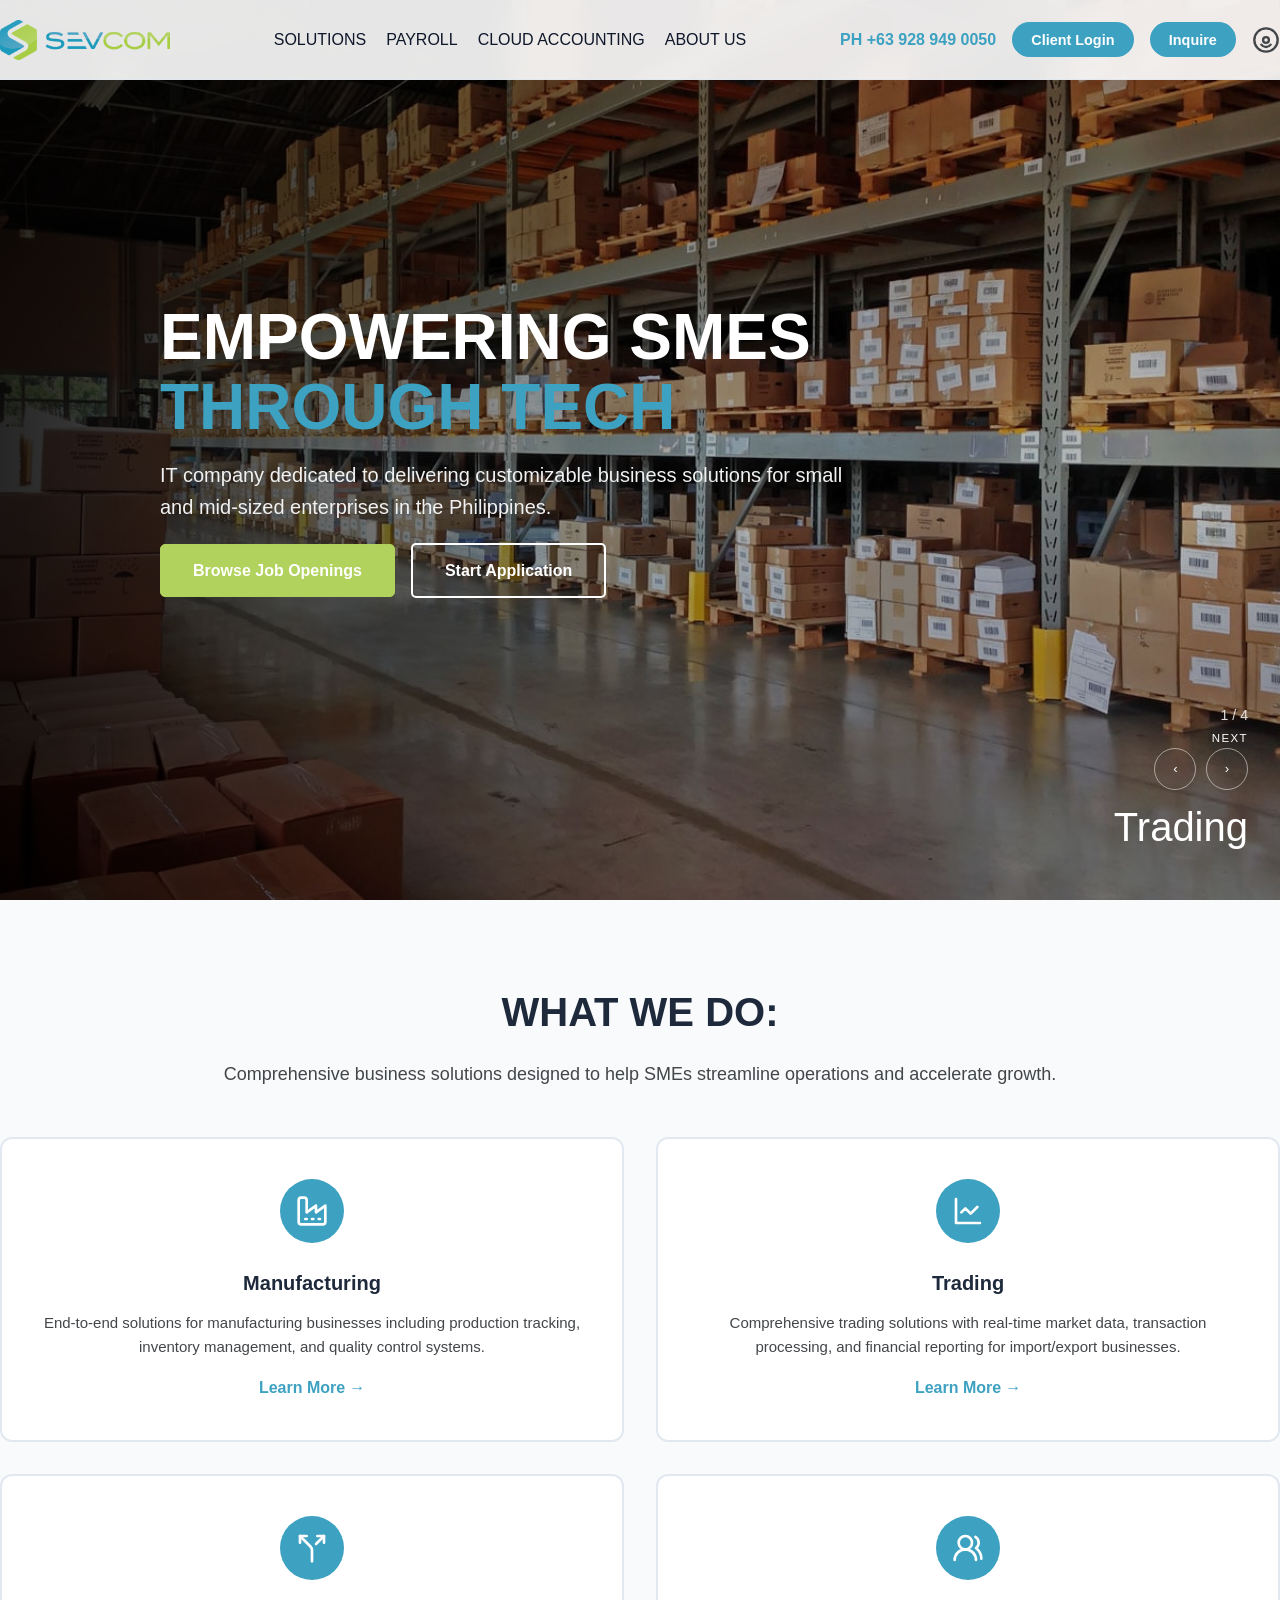
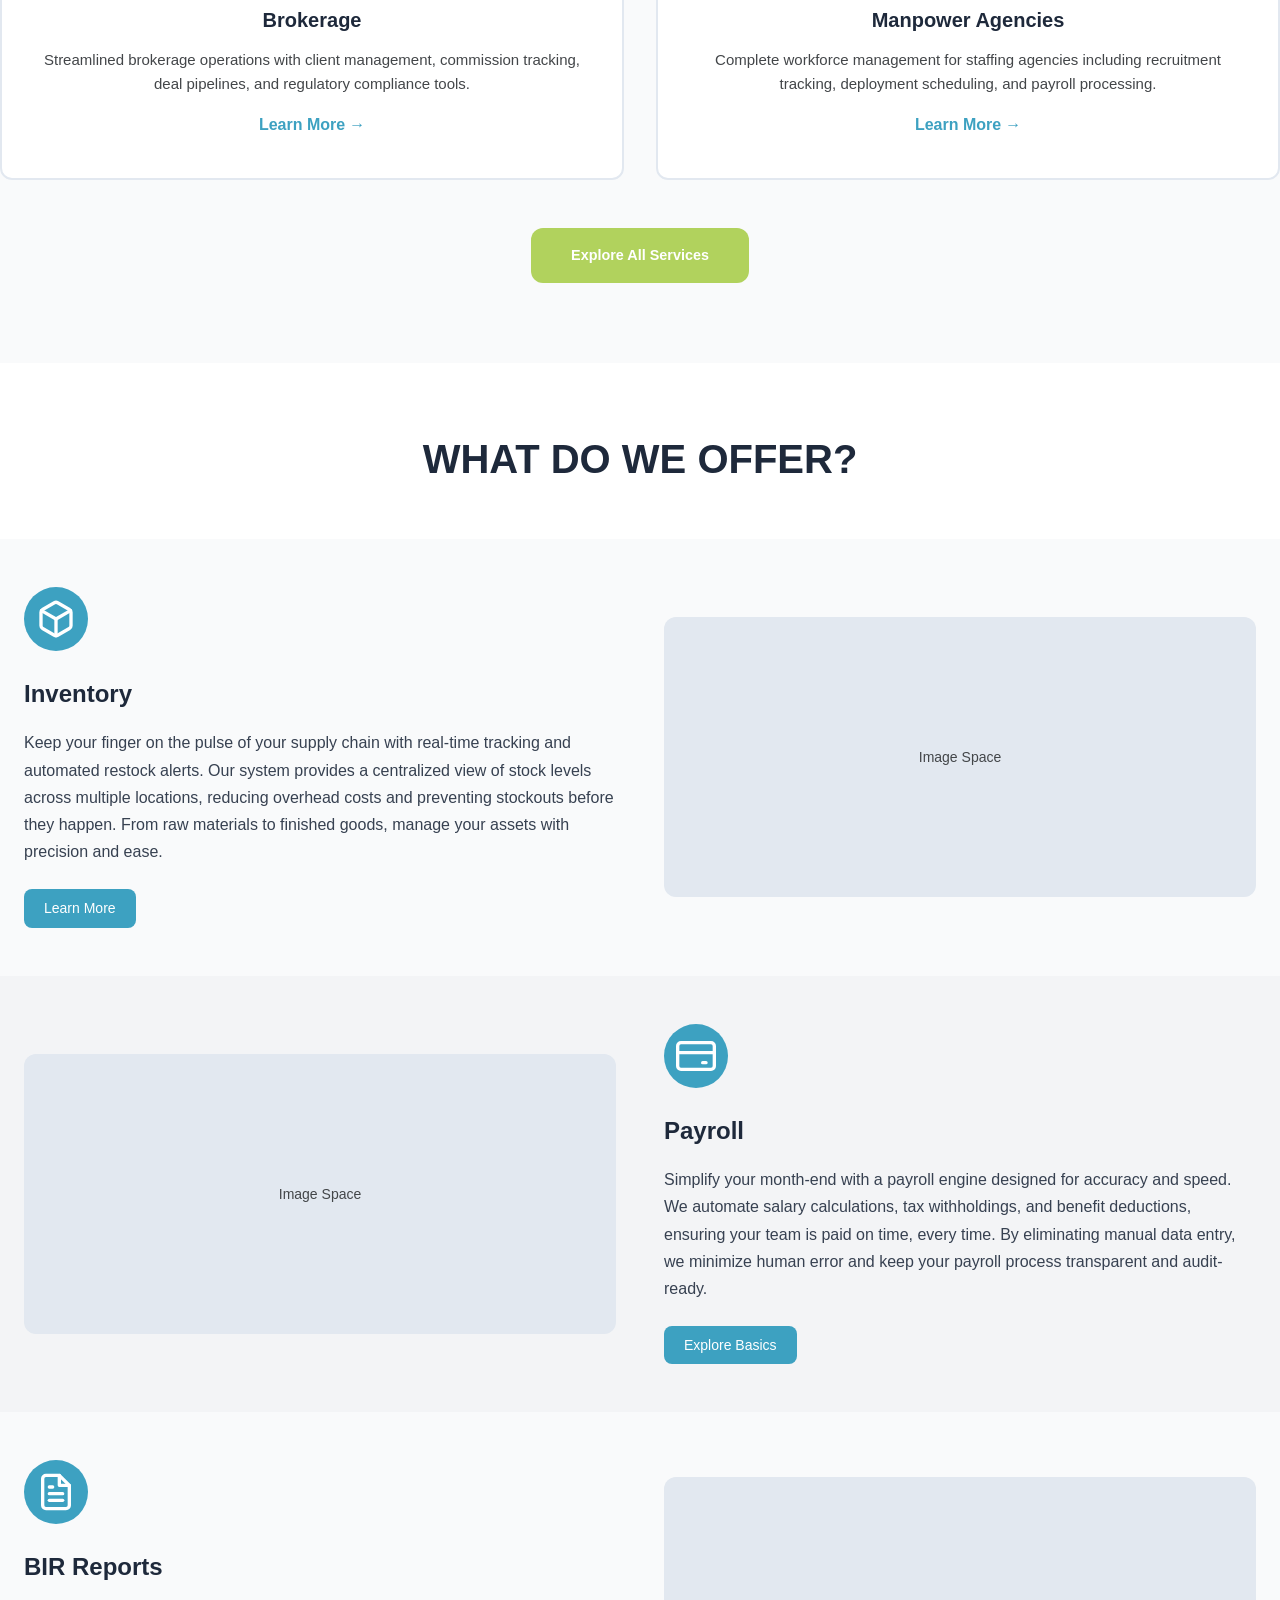
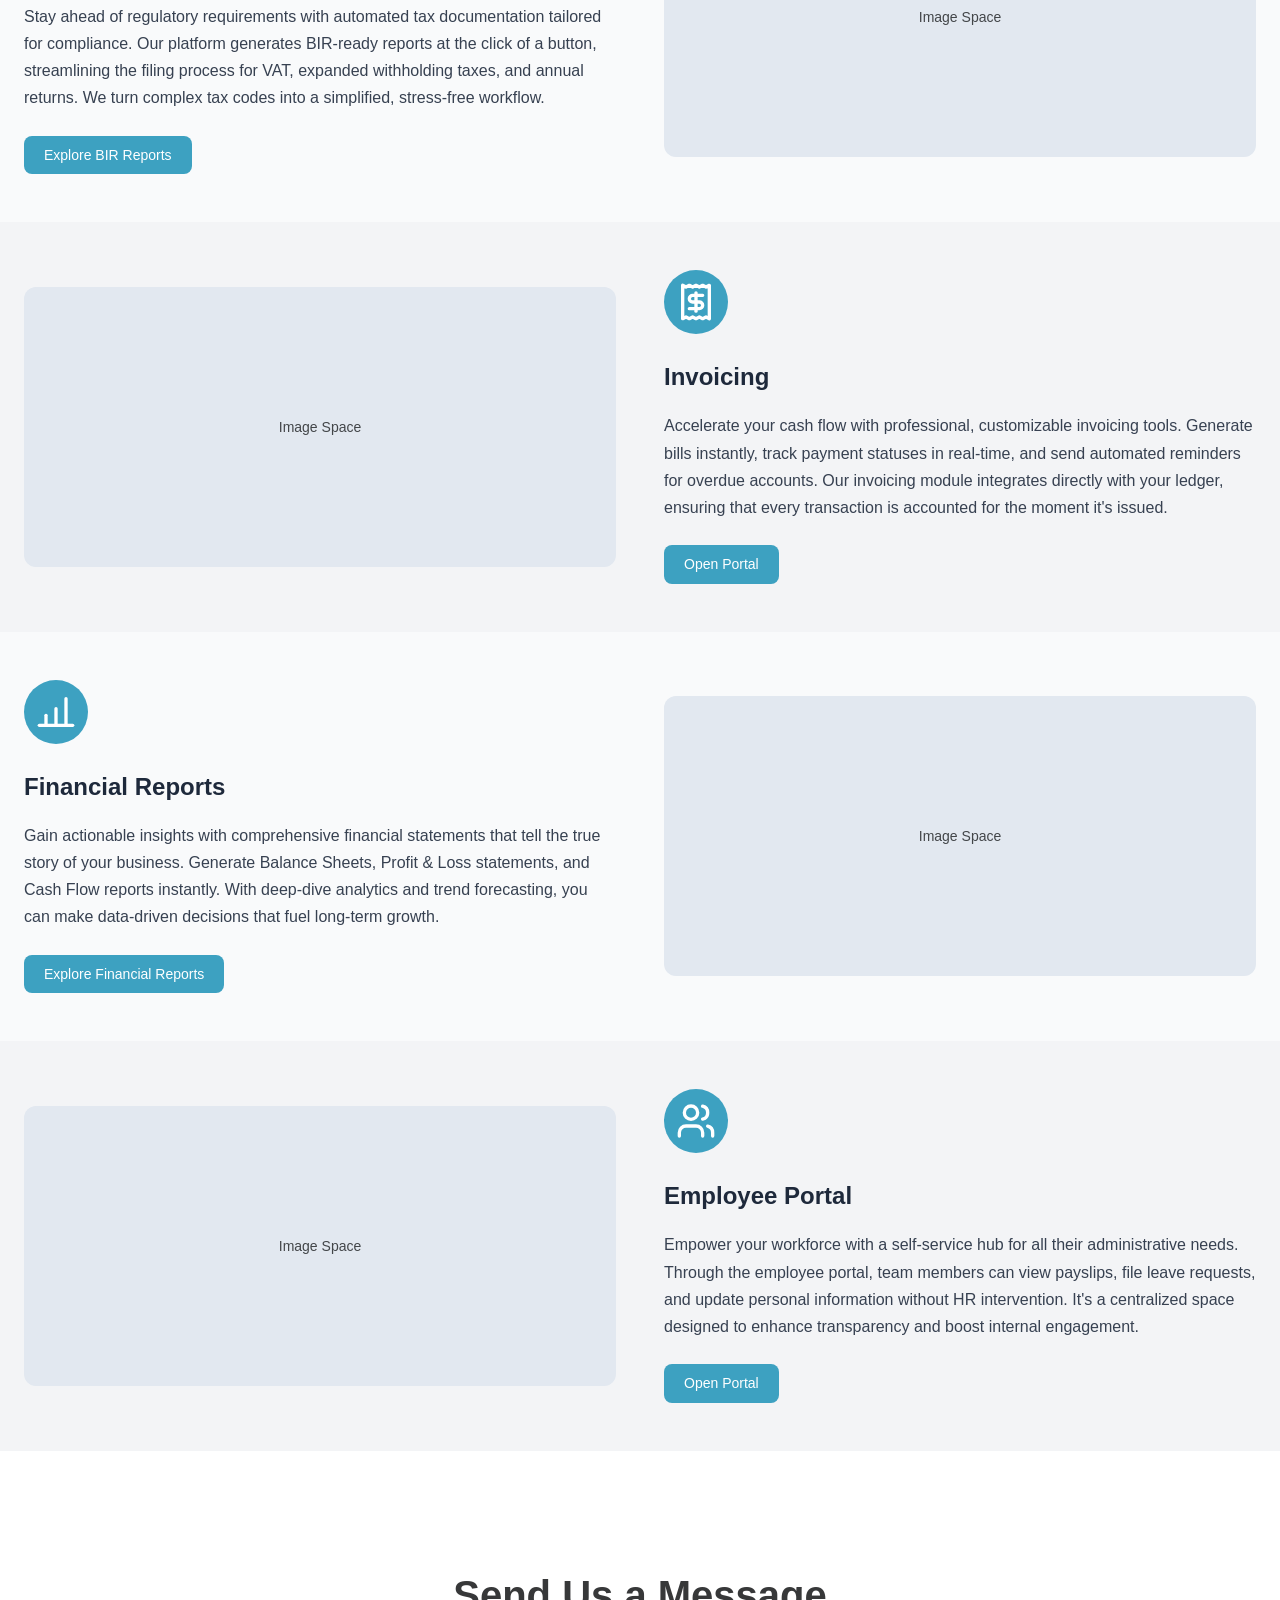
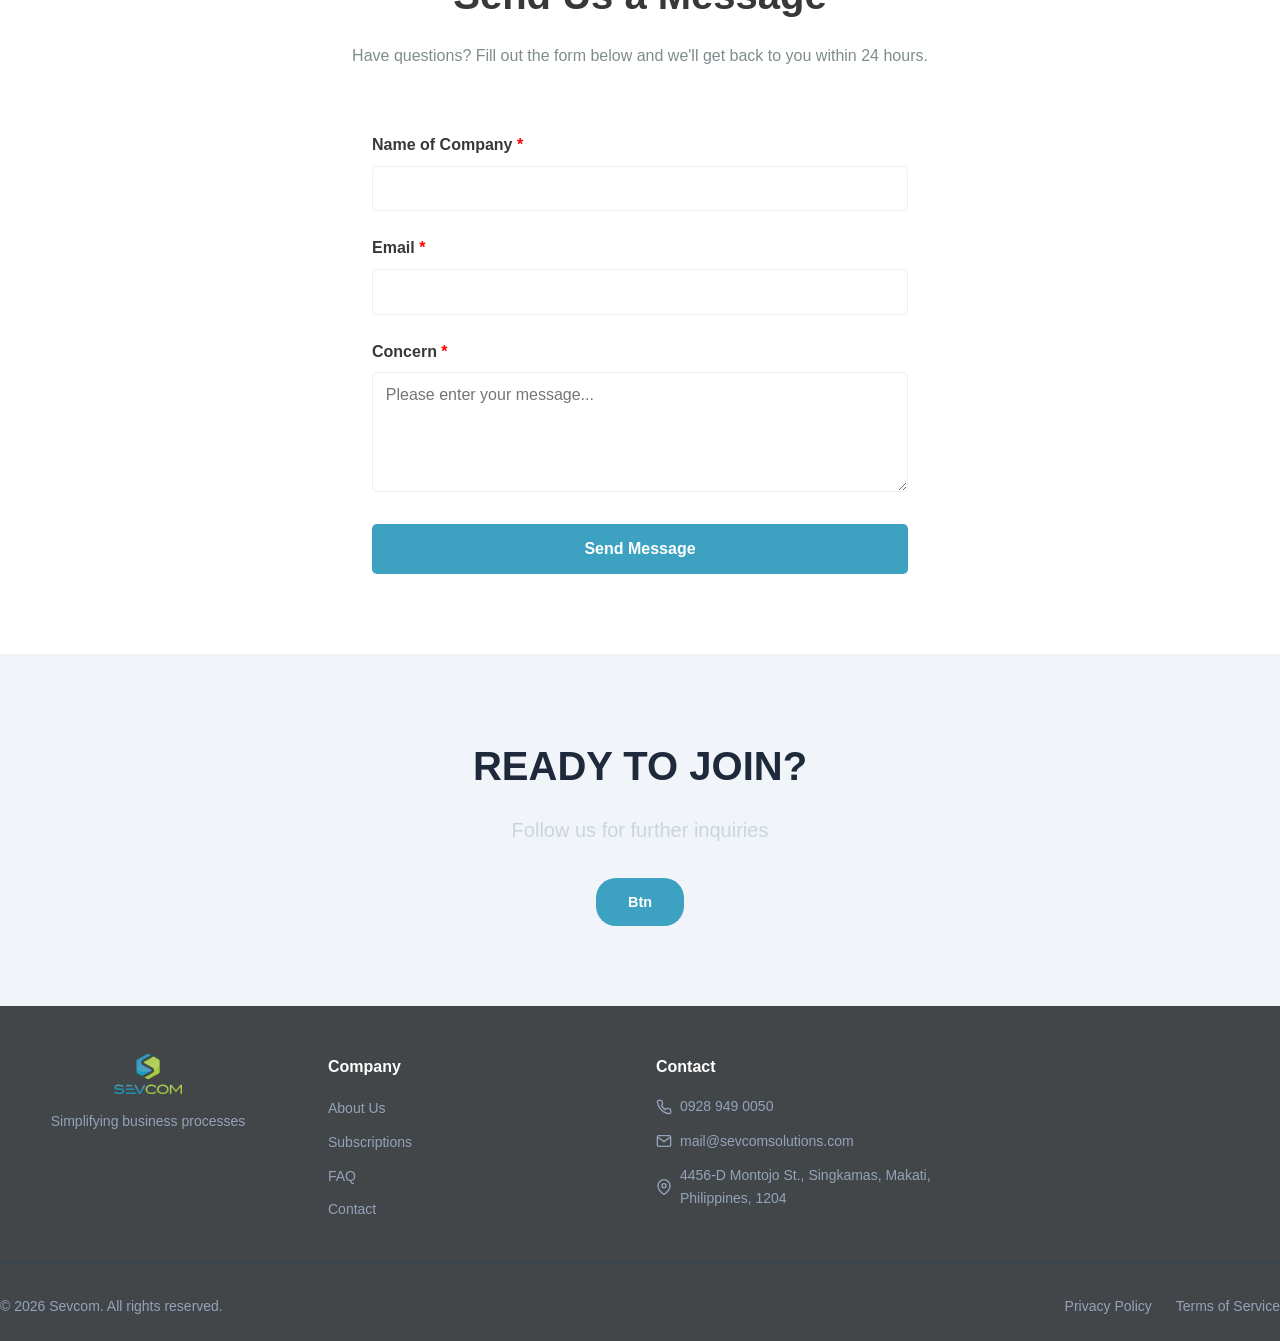
<file: docs/index.html>
<!DOCTYPE html>
<html lang="en">
<head>
    <meta charset="UTF-8">
    <meta name="viewport" content="width=device-width, initial-scale=1.0">
    <title>Sevcom</title>
    <link rel="stylesheet" href="styles/style.css">
</head>

    <nav class="navbar">
        <div class="container navbar__content">
            <a href="index.html" class="logo">
                <img src="assets/Sevcom-logo-2.png" alt="Sevcom">
            </a>
            <div class="nav-links">
                <a href="#">Solutions</a>
                <a href="#">Payroll</a>
                <a href="#">Cloud Accounting</a>
                <a href="#">About Us</a>
            </div>
            <div class="nav-actions">
                <span class="contact-phone">PH +63 928 949 0050</span>
                <button class="btn btn--primary">
                    <a href="https://sevcompayroll.azurewebsites.net/login?fbclid=IwY2xjawRCx4lleHRuA2FlbQIxMQBzcnRjBmFwcF9pZAEwAAEeeMoMI2OO45V3d7SuAqnM9kovTxVOCaUNQ8nyCyGxVzjNi9mRNELlqoAdHJg_aem_DpH7WtdkefcHEIQQjBS0Dg">Client Login</a>
                </button>

                <button class="btn btn--primary">
                    <a href="#Form">Inquire</a>
                </button>

                <svg width="28" height="28" viewBox="0 0 24 24" fill="none" stroke="var(--color-text-light)" stroke-width="2" stroke-linecap="round" stroke-linejoin="round">
                    <circle cx="12" cy="12" r="10"></circle>
                    <path d="M16 16s-1.5 2-4 2-4-2-4-2"></path>
                    <path d="M12 14.5a2.5 2.5 0 1 0 0-5 2.5 2.5 0 0 0 0 5z"></path>
                </svg>
            </div>
        </div>
    </nav>

    <main>
    <header class="hero_chg">
        <div class="hero-slider-track_chg">
            <div class="slide_chg" style="background-image: url('assets/Slide_1.jpg');"></div>
            <div class="slide_chg" style="background-image: url('assets/Slide_2.jpg');"></div>
            <div class="slide_chg" style="background-image: url('assets/Slide_3.jpg');"></div>
            <div class="slide_chg" style="background-image: url('assets/Slide_4.jpg');"></div>
        </div>

        <div class="hero-content_chg">
            <h1 class="hero-title-white_chg">Empowering SMEs<br><span class="hero-title-blue_chg">Through Tech</span></h1>
            <p class="hero-text_chg">IT company dedicated to delivering customizable business solutions for small and mid-sized enterprises in the Philippines.</p>
            <div class="hero-buttons_chg">
                <a href="jobs.html" class="btn_chg btn-primary_chg">Browse Job Openings</a>
                <a href="apply.html" class="btn_chg btn-secondary_chg">Start Application</a>
            </div>
        </div>

        <div class="hero-nav_chg">
            <div class="page-counter_chg">1 / 4</div>
            <span class="next-label_chg">Next</span>
            <div class="arrow-controls_chg">
                <button class="arrow_chg">‹</button>
                <button class="arrow_chg">›</button>
            </div>
            <div class="next-headline_chg">Trading</div>
        </div>
    </header>

    <!-- <section class="categories-preview">
        <div class="container">
            <h2 class="section-title-center">Industry</h2>
            <p class="section-description-center">Test</p>

            <div class="categories-grid">
                <a href="###" class="category-card">
                    <img src="https://images.unsplash.com/photo-1714068691210-073dc52c6c1d?crop=entropy&cs=tinysrgb&fit=max&fm=jpg&ixid=M3w3Nzg4Nzd8MHwxfHNlYXJjaHwxfHxkb2clMjBraWJibGUlMjBmb29kJTIwYm93bHxlbnwxfHx8fDE3NzI3ODkzMTd8MA&ixlib=rb-4.1.0&q=80&w=1080" alt="Dog Food" class="category-image">
                    <div class="category-overlay">
                        <h3>Sub-h3</h3>
                        <span class="category-arrow">→</span>
                    </div>
                    <br>
                </a>

                <a href="###" class="category-card">
                    <img src="https://images.unsplash.com/photo-1572097664187-7b183a6bda78?crop=entropy&cs=tinysrgb&fit=max&fm=jpg&ixid=M3w3Nzg4Nzd8MHwxfHNlYXJjaHwxfHxjYXQlMjBmb29kJTIwY2FuJTIwcGFja2FnaW5nfGVufDF8fHx8MTc3Mjc4OTMxN3ww&ixlib=rb-4.1.0&q=80&w=1080" alt="Cat Food" class="category-image">
                    <div class="category-overlay">
                        <h3>Sub-h3</h3>
                        <span class="category-arrow">→</span>
                    </div>
                </a>

                <a href="###" class="category-card">
                    <img src="https://images.unsplash.com/photo-1670850756988-a1943aa0e554?crop=entropy&cs=tinysrgb&fit=max&fm=jpg&ixid=M3w3Nzg4Nzd8MHwxfHNlYXJjaHwxfHxwZXQlMjB2aXRhbWluJTIwc3VwcGxlbWVudHMlMjBib3R0bGV8ZW58MXx8fHwxNzcyNzg5MzE4fDA&ixlib=rb-4.1.0&q=80&w=1080" alt="Supplements" class="category-image">
                    <div class="category-overlay">
                        <h3>Sub-h3</h3>
                        <span class="category-arrow">→</span>
                    </div>
                </a>

                <a href="###" class="category-card">
                    <img src="https://images.unsplash.com/photo-1584486233406-972d2ffda560?crop=entropy&cs=tinysrgb&fit=max&fm=jpg&ixid=M3w3Nzg4Nzd8MHwxfHNlYXJjaHwxfHxzdWJzY3JpcHRpb24lMjBib3glMjB1bmJveGluZ3xlbnwxfHx8fDE3NzI3ODg4NzR8MA&ixlib=rb-4.1.0&q=80&w=1080" alt="Starter Kits" class="category-image">
                    <div class="category-overlay">
                        <h3>Sub-h3</h3>
                        <span class="category-arrow">→</span>
                    </div>
                </a>
            </div>

            <div class="text-center mt-4">
                <a href="###" class="btn btn-primary">Button</a>
            </div>
        </div>
    </section> -->

<section class="offers-section">
    <div class="container">
        <div class="section-header-center">
            <h2 class="section-title-center">What we do:</h2>
            <p class="section-description-center">Comprehensive business solutions designed to help SMEs streamline operations and accelerate growth.</p>
        </div>

        <div class="offers-grid">
            <div class="offer-card">
                <div class="offer-icon">
                    <svg width="32" height="32" viewBox="0 0 24 24" fill="none" stroke="currentColor" stroke-width="2" stroke-linecap="round" stroke-linejoin="round">
                        <path d="M2 20a2 2 0 0 0 2 2h16a2 2 0 0 0 2-2V8l-7 5V8l-7 5V4a2 2 0 0 0-2-2H4a2 2 0 0 0-2 2Z"/>
                        <path d="M17 18h1"/>
                        <path d="M12 18h1"/>
                        <path d="M7 18h1"/>
                    </svg>
                </div>
                <h3 class="offer-title">Manufacturing</h3>
                <p class="offer-description">End-to-end solutions for manufacturing businesses including production tracking, inventory management, and quality control systems.</p>
                <a href="#" class="offer-link">Learn More <span class="offer-arrow">&rarr;</span></a>
            </div>

            <div class="offer-card">
                <div class="offer-icon">
                    <svg width="32" height="32" viewBox="0 0 24 24" fill="none" stroke="currentColor" stroke-width="2" stroke-linecap="round" stroke-linejoin="round">
                        <path d="M3 3v18h18"/>
                        <path d="m19 9-5 5-4-4-3 3"/>
                    </svg>
                </div>
                <h3 class="offer-title">Trading</h3>
                <p class="offer-description">Comprehensive trading solutions with real-time market data, transaction processing, and financial reporting for import/export businesses.</p>
                <a href="#" class="offer-link">Learn More <span class="offer-arrow">&rarr;</span></a>
            </div>

            <div class="offer-card">
                <div class="offer-icon">
                    <svg width="32" height="32" viewBox="0 0 24 24" fill="none" stroke="currentColor" stroke-width="2" stroke-linecap="round" stroke-linejoin="round">
                        <path d="M16 3h5v5"/>
                        <path d="M8 3H3v5"/>
                        <path d="M12 22v-8.3a4 4 0 0 0-1.172-2.872L3 3"/>
                        <path d="m15 9 6-6"/>
                    </svg>
                </div>
                <h3 class="offer-title">Brokerage</h3>
                <p class="offer-description">Streamlined brokerage operations with client management, commission tracking, deal pipelines, and regulatory compliance tools.</p>
                <a href="#" class="offer-link">Learn More <span class="offer-arrow">&rarr;</span></a>
            </div>

            <div class="offer-card">
                <div class="offer-icon">
                    <svg width="32" height="32" viewBox="0 0 24 24" fill="none" stroke="currentColor" stroke-width="2" stroke-linecap="round" stroke-linejoin="round">
                        <path d="M18 21a8 8 0 0 0-16 0"/>
                        <circle cx="10" cy="8" r="5"/>
                        <path d="M22 20c0-3.37-2-6.5-4-8a5 5 0 0 0-.45-8.3"/>
                    </svg>
                </div>
                <h3 class="offer-title">Manpower Agencies</h3>
                <p class="offer-description">Complete workforce management for staffing agencies including recruitment tracking, deployment scheduling, and payroll processing.</p>
                <a href="#" class="offer-link">Learn More <span class="offer-arrow">&rarr;</span></a>
            </div>
        </div>

        <div class="offers-cta">
            <a href="#" class="btn btn-cta">Explore All Services</a>
        </div>
    </div>
</section>
        
 <section class="feature-sections-ver2">
    <div class="container">
        <div class="section-header-center">
            <h2 class="section-title-center">What do we offer?</h2>
        </div>
        
        <div class="feature-item-ver2 feature-bg-1">
            <div class="feature-content-ver2">
                <div class="feature-icon-ver2">
                    <svg width="40" height="40" viewBox="0 0 24 24" fill="none" stroke="currentColor" stroke-width="2" stroke-linecap="round" stroke-linejoin="round">
                        <path d="M21 8a2 2 0 0 0-1-1.73l-7-4a2 2 0 0 0-2 0l-7 4A2 2 0 0 0 3 8v8a2 2 0 0 0 1 1.73l7 4a2 2 0 0 0 2 0l7-4A2 2 0 0 0 21 16Z"/>
                        <path d="m3.3 7 8.7 5 8.7-5"/>
                        <path d="M12 22V12"/>
                    </svg>
                </div>
                <h3 class="feature-title-ver2">Inventory</h3>
                <p class="feature-description-ver2">Keep your finger on the pulse of your supply chain with real-time tracking and automated restock alerts. Our system provides a centralized view of stock levels across multiple locations, reducing overhead costs and preventing stockouts before they happen. From raw materials to finished goods, manage your assets with precision and ease.</p>
                <a href="#" class="btn-feature-ver2">Learn More</a>
            </div>
            <div class="feature-image-ver2">
                <div class="image-placeholder-ver2">
                    <span>Image Space</span>
                </div>
            </div>
        </div>

        <div class="feature-item-ver2 feature-item-reverse-ver2 feature-bg-2">
            <div class="feature-content-ver2">
                <div class="feature-icon-ver2">
                    <svg width="40" height="40" viewBox="0 0 24 24" fill="none" stroke="currentColor" stroke-width="2" stroke-linecap="round" stroke-linejoin="round">
                        <rect x="1" y="4" width="22" height="16" rx="2" ry="2"/>
                        <line x1="1" y1="10" x2="23" y2="10"/>
                        <path d="M16 16h2"/>
                    </svg>
                </div>
                <h3 class="feature-title-ver2">Payroll</h3>
                <p class="feature-description-ver2">Simplify your month-end with a payroll engine designed for accuracy and speed. We automate salary calculations, tax withholdings, and benefit deductions, ensuring your team is paid on time, every time. By eliminating manual data entry, we minimize human error and keep your payroll process transparent and audit-ready.</p>
                <a href="#" class="btn-feature-ver2">Explore Basics</a>
            </div>
            <div class="feature-image-ver2">
                <div class="image-placeholder-ver2">
                    <span>Image Space</span>
                </div>
            </div>
        </div>

        <div class="feature-item-ver2 feature-bg-3">
            <div class="feature-content-ver2">
                <div class="feature-icon-ver2">
                    <svg width="40" height="40" viewBox="0 0 24 24" fill="none" stroke="currentColor" stroke-width="2" stroke-linecap="round" stroke-linejoin="round">
                        <path d="M14 2H6a2 2 0 0 0-2 2v16a2 2 0 0 0 2 2h12a2 2 0 0 0 2-2V8z"/>
                        <polyline points="14 2 14 8 20 8"/>
                        <line x1="16" y1="13" x2="8" y2="13"/>
                        <line x1="16" y1="17" x2="8" y2="17"/>
                        <polyline points="10 9 9 9 8 9"/>
                    </svg>
                </div>
                <h3 class="feature-title-ver2">BIR Reports</h3>
                <p class="feature-description-ver2">Stay ahead of regulatory requirements with automated tax documentation tailored for compliance. Our platform generates BIR-ready reports at the click of a button, streamlining the filing process for VAT, expanded withholding taxes, and annual returns. We turn complex tax codes into a simplified, stress-free workflow.</p>
                <a href="#" class="btn-feature-ver2">Explore BIR Reports</a>
            </div>
            <div class="feature-image-ver2">
                <div class="image-placeholder-ver2">
                    <span>Image Space</span>
                </div>
            </div>
        </div>

        <div class="feature-item-ver2 feature-item-reverse-ver2 feature-bg-4">
            <div class="feature-content-ver2">
                <div class="feature-icon-ver2">
                    <svg width="40" height="40" viewBox="0 0 24 24" fill="none" stroke="currentColor" stroke-width="2" stroke-linecap="round" stroke-linejoin="round">
                        <path d="M4 2v20l2-1 2 1 2-1 2 1 2-1 2 1 2-1 2 1V2l-2 1-2-1-2 1-2-1-2 1-2-1-2 1Z"/>
                        <path d="M16 8h-6a2 2 0 1 0 0 4h4a2 2 0 1 1 0 4H8"/>
                        <path d="M12 17.5v-11"/>
                    </svg>
                </div>
                <h3 class="feature-title-ver2">Invoicing</h3>
                <p class="feature-description-ver2">Accelerate your cash flow with professional, customizable invoicing tools. Generate bills instantly, track payment statuses in real-time, and send automated reminders for overdue accounts. Our invoicing module integrates directly with your ledger, ensuring that every transaction is accounted for the moment it's issued.</p>
                <a href="#" class="btn-feature-ver2">Open Portal</a>
            </div>
            <div class="feature-image-ver2">
                <div class="image-placeholder-ver2">
                    <span>Image Space</span>
                </div>
            </div>
        </div>

        <div class="feature-item-ver2 feature-bg-5">
            <div class="feature-content-ver2">
                <div class="feature-icon-ver2">
                    <svg width="40" height="40" viewBox="0 0 24 24" fill="none" stroke="currentColor" stroke-width="2" stroke-linecap="round" stroke-linejoin="round">
                        <line x1="12" y1="20" x2="12" y2="10"/>
                        <line x1="18" y1="20" x2="18" y2="4"/>
                        <line x1="6" y1="20" x2="6" y2="14"/>
                        <path d="M2 20h20"/>
                    </svg>
                </div>
                <h3 class="feature-title-ver2">Financial Reports</h3>
                <p class="feature-description-ver2">Gain actionable insights with comprehensive financial statements that tell the true story of your business. Generate Balance Sheets, Profit & Loss statements, and Cash Flow reports instantly. With deep-dive analytics and trend forecasting, you can make data-driven decisions that fuel long-term growth.</p>
                <a href="#" class="btn-feature-ver2">Explore Financial Reports</a>
            </div>
            <div class="feature-image-ver2">
                <div class="image-placeholder-ver2">
                    <span>Image Space</span>
                </div>
            </div>
        </div>

        <div class="feature-item-ver2 feature-item-reverse-ver2 feature-bg-6">
            <div class="feature-content-ver2">
                <div class="feature-icon-ver2">
                    <svg width="40" height="40" viewBox="0 0 24 24" fill="none" stroke="currentColor" stroke-width="2" stroke-linecap="round" stroke-linejoin="round">
                        <path d="M16 21v-2a4 4 0 0 0-4-4H6a4 4 0 0 0-4 4v2"/>
                        <circle cx="9" cy="7" r="4"/>
                        <path d="M22 21v-2a4 4 0 0 0-3-3.87"/>
                        <path d="M16 3.13a4 4 0 0 1 0 7.75"/>
                    </svg>
                </div>
                <h3 class="feature-title-ver2">Employee Portal</h3>
                <p class="feature-description-ver2">Empower your workforce with a self-service hub for all their administrative needs. Through the employee portal, team members can view payslips, file leave requests, and update personal information without HR intervention. It's a centralized space designed to enhance transparency and boost internal engagement.</p>
                <a href="#" class="btn-feature-ver2">Open Portal</a>
            </div>
            <div class="feature-image-ver2">
                <div class="image-placeholder-ver2">
                    <span>Image Space</span>
                </div>
            </div>
        </div>
        
    </div>
</section>
        
        <section class="content-section-form" style="background: var(--light-bg);" id="Form">
            <div class="container-form-ver2">
                <h2>Send Us a Message</h2>
                <p style="text-align: center; color: var(--text-light); margin-bottom: 2rem;">
                    Have questions? Fill out the form below and we'll get back to you within 24 hours.
                </p>

                <form action="https://formsubmit.co/e4c06ba6df15ddd226b9783f4993ca73" method="POST"
                class="form-style">
                    <div class="form-group-form">
                        <label for="name">Name of Company <span class="required">*</span></label>
                        <input type="text" id="name" name="name" required="">
                    </div>

                    <div class="form-group-form">
                        <label for="email">Email <span class="required">*</span></label>
                        <input type="email" id="email" name="email" required="">
                    </div>

                    <!-- <div class="form-group-form">
                        <label for="phone">Phone Number</label>
                        <input type="tel" id="phone" name="phone">
                    </div> -->

                    <!-- <div class="form-group-form">
                        <label for="subject">Subject *</label>
                        <select id="subject" name="subject" required="">
                            <option value="">Select a subject...</option>
                            <option value="employment">Employment Inquiry</option>
                            <option value="employer">Employer Inquiry</option>
                            <option value="support">Deployment Support</option>
                            <option value="general">General Inquiry</option>
                            <option value="other">Other</option>
                        </select>
                    </div> -->

                    <div class="form-group-form">
                        <label for="message">Concern <span class="required">*</span></label>
                        <textarea id="message" name="message" placeholder="Please enter your message..." required=""></textarea>
                    </div>

                    <button type="submit" class="btn-form btn-primary-form" style="width: 100%; padding: 1rem;">
                        Send Message
                    </button>
                </form>
            </div>
        </section>

        <section class="cta-banner">
            <div class="container">
                <div class="cta-banner-content">
                    <h2 class="section-title-center">Ready to join?</h2>
                    <p class="section-description-center">Follow us for further inquiries</p>
                    <div class="cta-banner-buttons">
                        <button>
                        <a href="###" class="btn btn-primary">Btn</a>
                        </button>
                        <!-- <a href="###" class="btn btn-outline-light btn-large">Btn</a> -->
                    </div>
                </div>
            </div>
        </section>
    </main>

    
    <footer class="footer">
        <div class="container">
            <div class="footer-grid">
                <div class="footer-col">
                    <div class="footer-logo">
                        <img src="assets/Sevcom-logo.png" alt="Sevcom Logo" class="footer-logo-image">
                        <!-- <span>Sevcom</span> -->
                    </div>
                    <p class="footer-description">
                        Simplifying business processes
                    </p>
                </div>
                <div>
                    <h4 class="footer-title">Company</h4>
                    <ul class="footer-links">
                        <li><a href="###">About Us</a></li>
                        <li><a href="###">Subscriptions</a></li>
                        <li><a href="###">FAQ</a></li>
                        <li><a href="###">Contact</a></li>
                    </ul>
                </div>
                <div>
                    <h4 class="footer-title">Contact</h4>
                    <ul class="footer-contact">
                        <li>
                            <svg class="icon" viewBox="0 0 24 24" fill="none" stroke="currentColor" stroke-width="2">
                                <path d="M22 16.92v3a2 2 0 0 1-2.18 2 19.79 19.79 0 0 1-8.63-3.07 19.5 19.5 0 0 1-6-6 19.79 19.79 0 0 1-3.07-8.67A2 2 0 0 1 4.11 2h3a2 2 0 0 1 2 1.72 12.84 12.84 0 0 0 .7 2.81 2 2 0 0 1-.45 2.11L8.09 9.91a16 16 0 0 0 6 6l1.27-1.27a2 2 0 0 1 2.11-.45 12.84 12.84 0 0 0 2.81.7A2 2 0 0 1 22 16.92z"></path>
                            </svg>
                            <span>0928 949 0050</span>
                        </li>
                        <li>
                            <svg class="icon" viewBox="0 0 24 24" fill="none" stroke="currentColor" stroke-width="2">
                                <path d="M4 4h16c1.1 0 2 .9 2 2v12c0 1.1-.9 2-2 2H4c-1.1 0-2-.9-2-2V6c0-1.1.9-2 2-2z"></path>
                                <polyline points="22,6 12,13 2,6"></polyline>
                            </svg>
                            <span>mail@sevcomsolutions.com</span>
                        </li>
                        <li>
                            <svg class="icon" viewBox="0 0 24 24" fill="none" stroke="currentColor" stroke-width="2">
                                <path d="M21 10c0 7-9 13-9 13s-9-6-9-13a9 9 0 0 1 18 0z"></path>
                                <circle cx="12" cy="10" r="3"></circle>
                            </svg>
                            <span>4456-D Montojo St., Singkamas, Makati, Philippines, 1204</span>
                        </li>
                    </ul>
                </div>
            </div>
            <div class="footer-bottom">
                <p>© 2026 Sevcom. All rights reserved.</p>
                <div class="footer-bottom-links">
                    <a href="#">Privacy Policy</a>
                    <a href="#">Terms of Service</a>
                </div>
            </div>
        </div>
    </footer>
    <script src="logic/script.js"></script>
</body>
</html>
</file>
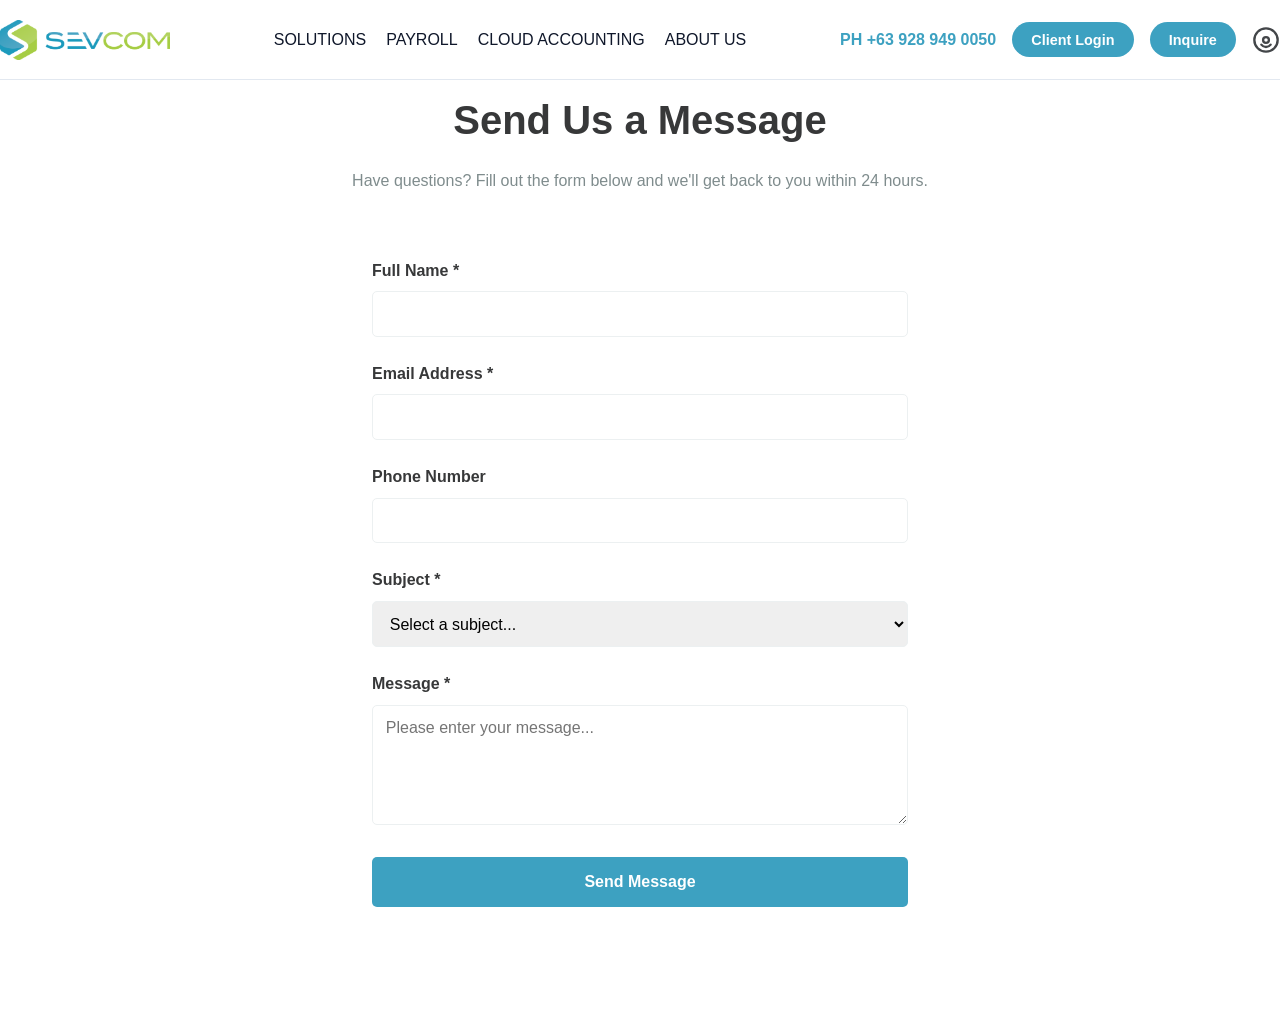
<file: docs/form.html>
<!DOCTYPE html>
<html lang="en">
<head>
    <meta charset="UTF-8">
    <meta name="viewport" content="width=device-width, initial-scale=1.0">
    <link rel="stylesheet" href="styles/style.css">
    <title>Sevcom</title>
</head>

    <nav class="navbar">
        <div class="container navbar__content">
            <a href="index.html" class="logo">
                <img src="assets/Sevcom-logo-2.png" alt="Sevcom">
            </a>
            <div class="nav-links">
                <a href="#">Solutions</a>
                <a href="#">Payroll</a>
                <a href="#">Cloud Accounting</a>
                <a href="#">About Us</a>
            </div>
            <div class="nav-actions">
                <span class="contact-phone">PH +63 928 949 0050</span>
                <button class="btn btn--primary">
                    <a href="https://sevcompayroll.azurewebsites.net/login?fbclid=IwY2xjawRCx4lleHRuA2FlbQIxMQBzcnRjBmFwcF9pZAEwAAEeeMoMI2OO45V3d7SuAqnM9kovTxVOCaUNQ8nyCyGxVzjNi9mRNELlqoAdHJg_aem_DpH7WtdkefcHEIQQjBS0Dg">Client Login</a>
                </button>

                <button class="btn btn--primary">
                    <a href="form.html">Inquire</a>
                </button>

                <svg width="28" height="28" viewBox="0 0 24 24" fill="none" stroke="var(--color-text-light)" stroke-width="2" stroke-linecap="round" stroke-linejoin="round">
                    <circle cx="12" cy="12" r="10"></circle>
                    <path d="M16 16s-1.5 2-4 2-4-2-4-2"></path>
                    <path d="M12 14.5a2.5 2.5 0 1 0 0-5 2.5 2.5 0 0 0 0 5z"></path>
                </svg>
            </div>
        </div>
    </nav>

    <main>
        <section class="content-section-form" style="background: var(--light-bg);">
            <div class="container-form">
                <h2>Send Us a Message</h2>
                <p style="text-align: center; color: var(--text-light); margin-bottom: 2rem;">
                    Have questions? Fill out the form below and we'll get back to you within 24 hours.
                </p>

                <form action="https://formsubmit.co/e4c06ba6df15ddd226b9783f4993ca73" method="POST"
                style="max-width: 600px; margin: 0 auto; background: white; padding: 2rem; border-radius: 8px;">
                    <div class="form-group-form">
                        <label for="name">Full Name *</label>
                        <input type="text" id="name" name="name" required="">
                    </div>

                    <div class="form-group-form">
                        <label for="email">Email Address *</label>
                        <input type="email" id="email" name="email" required="">
                    </div>

                    <div class="form-group-form">
                        <label for="phone">Phone Number</label>
                        <input type="tel" id="phone" name="phone">
                    </div>

                    <div class="form-group-form">
                        <label for="subject">Subject *</label>
                        <select id="subject" name="subject" required="">
                            <option value="">Select a subject...</option>
                            <option value="employment">Employment Inquiry</option>
                            <option value="employer">Employer Inquiry</option>
                            <option value="support">Deployment Support</option>
                            <option value="general">General Inquiry</option>
                            <option value="other">Other</option>
                        </select>
                    </div>

                    <div class="form-group-form">
                        <label for="message">Message *</label>
                        <textarea id="message" name="message" placeholder="Please enter your message..." required=""></textarea>
                    </div>

                    <button type="submit" class="btn-form btn-primary-form" style="width: 100%; padding: 1rem;">
                        Send Message
                    </button>
                </form>
            </div>
        </section>
    </main>
<body>
    
</body>
</html>
</file>
<file: docs/styles/style.css>
/* Changes */
    /* =========================================
    1. GLOBAL VARIABLES & RESET
    ========================================= */
    :root {
        /* Note: If this image is in a folder named 'assets' next to your HTML, use 'assets/Slide_2.jpg'. 
        If your CSS is in a separate 'css' folder, use '../assets/Slide_2.jpg' 
        */
        --hero-image: url('https://images.unsplash.com/photo-1517841905240-472988babdf9?auto=format&fit=crop&q=80&w=2070');
        /* --primary-color: #070CA6;
        --secondary-color: #e74c3c; */
        /* --accent-color: #f39c12; */
        /* --light-bg: #e9ecef; */
        --text-dark: #2c3e50;
        --text-light: #7f8c8d;
        --border-color: #ecf0f1;
        --hero-blue: #3DA1C1;
        --hero-dark: rgba(5, 12, 23, 0.65);
        --color-primary: #3DA1C1;
        --color-secondary:  #B1D25D;
        /* --color-success: #16a34a; */
        --color-info: #3b82f6;
        --color-border: #e2e8f0;
        --color-bg: #f9fafb;
        --color-bg-alt: #f1f5f9;
        --color-text: #373839;
        --color-text-light: #434649;
        --spacing-xs: 0.25rem;
        --spacing-sm: 0.5rem;
        --spacing-md: 1rem;
        --spacing-lg: 1.5rem;
        --spacing-xl: 2rem;
        --border-radius: 0.5rem;
        --border-radius-lg: 0.75rem;
        --border-radius-nav: 0.2rem;
        --transition: 0.2s ease;
        --color-dark: #0F172A;
        --color-slate: #475569;
        --white: #FFFFFF;
        --bg-light: #F8FAFC;
        --transition-cell: 0.4s cubic-bezier(0.4, 0, 0.2, 1);
        --font-main: 'Segoe UI', Roboto, Helvetica, Arial, sans-serif;
    }

    * {
        margin: 0;
        padding: 0;
        box-sizing: border-box;
    }

    body {
        font-family: 'Segoe UI', Tahoma, Geneva, Verdana, sans-serif;
        line-height: 1.6;
        color: var(--text-dark);
        overflow-x: hidden;
    }

    /* =========================================
    2. HERO SECTION (_chg)
    ========================================= */
    .hero_chg {
        position: relative;
        height: 100vh; 
        /* min-height: 600px;  */
        /* background-image: var(--hero-image); */
        background-repeat: no-repeat;
        /* background-position: center center; */
        background-size: cover;
        color: white;
        display: flex;
        align-items: center;
        /* padding: 0 4rem; */
        overflow: hidden;
        z-index: 0;
        /* transition: opacity 0.4s ease; */
        /* transition: background-image 0.8s ease-in-out; */
        background-position: center;
        transition: background-image 0.8s ease-in-out;
        min-height: 100vh;
        width: 100%;
    }

    .hero-slider-track_chg {
    display: flex;
    width: 100%; /* 100% per slide (4 slides = 400%) */
    height: 100%;
    transition: transform 0.8s cubic-bezier(0.65, 0, 0.35, 1); /* The "Slide" animation */
    }

    .slide_chg {
        flex: 0 0 100%;
        width: auto;
        height: 100%;
        background-size: cover;
        background-position: center;
        background-repeat: no-repeat;
    }

    .fade-in { 
        opacity: 1; 
        transition: opacity 0.5s; 
    }
    .fade-out { 
        opacity: 0.8; 
        transition: opacity 0.5s; 
    }

    .hero_chg::before {
        content: '';
        position: absolute;
        inset: 0;
        background: linear-gradient(to right, rgba(0, 0, 0, 0.85) 0%, rgba(2, 2, 2, 0.3) 55%, rgba(2, 2, 2, 0) 500%);
        z-index: 1;
    }

    /* Content Area */
    .hero-content_chg {
        position: absolute;
        /* z-index: 2; */
        max-width: 750px;
        /* margin-top: 40px; */
        padding: 0 2rem;
        /* position: absolute; */
        top: 50%;
        left: 10%; /* Adjust based on your design */
        transform: translateY(-50%);
        z-index: 10;
        color: white;
        pointer-events: auto; /* Let clicks pass through to buttons if needed */
    }

    .hero-content_chg h1 {
        font-size: clamp(2.2rem, 5vw, 4rem);
        margin-bottom: 1rem;
        font-weight: 800;
        line-height: 1.1;
        text-transform: uppercase;
    }

    .hero-title-blue_chg {
        color: var(--hero-blue);
    }

    .hero-title-white_chg {
        color: white;
    }

    .hero-content_chg p {
        font-size: clamp(1rem, 2.3vw, 1.25rem);
        color: #f1f1f1;
        line-height: 1.6;
        margin-bottom: 1.25rem;
    }

    .hero-description_chg {
        font-size: 1.05rem;
        opacity: 0.95;
        margin-bottom: 1.75rem;
    }

    /* Buttons */
    .hero-buttons_chg {
        display: flex;
        gap: 1rem;
        flex-wrap: wrap;
        align-items: center;
    }

    .btn_chg {
        display: inline-block;
        padding: 0.8rem 2rem;
        border-radius: 5px;
        text-decoration: none;
        font-weight: bold;
        transition: all 0.3s ease;
        cursor: pointer;
        border: none;
        font-size: 1rem;
    }

    .btn-primary_chg {
        background-color: var(--color-secondary);
        color: white;
        border: 1px solid var(--color-secondary);
    }

    .btn-primary_chg:hover {
        background-color: white;
        transform: translateY(-2px);
        box-shadow: 0 5px 15px rgba(0,0,0,0.2);
        color: black;
        border-color: white;
    }

    .btn-secondary_chg {
        background-color: transparent;
        color: white;
        border: 2px solid white;
    }

    .btn-secondary_chg:hover {
        background-color: white;
        color: var(--color-primary);
        transform: translateY(-2px);
    }

    /* =========================================
    3. HERO NAVIGATION & COUNTER (_chg)
    ========================================= */
    .hero-nav_chg {
        position: absolute;
        right: 2rem;
        bottom: 1.75rem;
        z-index: 2;
        color: rgb(255, 255, 255);
        text-align: right;
        max-width: 35em;
    }

    .page-counter_chg {
        font-size: 0.88rem;
        opacity: 0.85;
    }

    .next-label_chg {
        font-size: 0.72rem;
        text-transform: uppercase;
        letter-spacing: 0.12em;
        margin-top: 0.15rem;
        display: block;
    }

    .next-headline_chg {
        font-size: 2.5rem;
        font-weight: 400;
        margin-top: 0.35rem;
        margin-bottom: 0.8rem;
    }

    .arrow-controls_chg {
        display: flex;
        gap: 0.6rem;
        justify-content: flex-end;
    }

    .arrow_chg {
        width: 42px;
        height: 42px;
        border: 1.5px solid rgba(255, 255, 255, 0.5);
        border-radius: 50%;
        display: grid;
        place-items: center;
        color: white;
        background: transparent;
        cursor: pointer;
        transition: transform 0.25s ease, background 0.25s ease;
    }

    .arrow_chg:hover {
        background: rgba(255, 255, 255, 0.2);
        transform: translateY(-2px);
    }

    .arrow_chg:active {
        transform: scale(0.92);
    }

    /* =========================================
    4. RESPONSIVE DESIGN
    ========================================= */
    @media (max-width: 1024px) {
        .hero_chg {
            min-height: 80vh;
            padding: 0 1.5rem;
        }

        .hero-nav_chg {
            display: none; /* Hide slider nav on smaller screens */
        }
    }

    @media (max-width: 640px) {
        .hero-content_chg h1 {
            font-size: clamp(1.8rem, 6.5vw, 2.5rem);
        }

        .hero-buttons_chg {
            justify-content: center;
            flex-direction: column;
        }

        .btn_chg {
            width: 100%;
            max-width: 300px;
            text-align: center;
        }
    }

    .fade-transition {
    animation: heroFade 0.6s ease-in-out;
    }

    /* boxes */
/*  */
* {
    margin: 0;
    padding: 0;
    box-sizing: border-box;
}

/* :root {
    --color-primary: #1e293b;
    --color-secondary: #475569;
    --color-success: #16a34a;
    --color-info: #3b82f6;
    --color-border: #e2e8f0;
    --color-bg: #f9fafb;
    --color-bg-alt: #f1f5f9;
    --color-text: #334155;
    --color-text-light: #64748b;
    --spacing-xs: 0.25rem;
    --spacing-sm: 0.5rem;
    --spacing-md: 1rem;
    --spacing-lg: 1.5rem;
    --spacing-xl: 2rem;
    --border-radius: 0.5rem;
    --border-radius-lg: 0.75rem;
    --transition: 0.2s ease;
} */

body {
    font-family: -apple-system, BlinkMacSystemFont, 'Segoe UI', Roboto, Oxygen, Ubuntu, Cantarell, sans-serif;
    color: var(--color-text);
    line-height: 1.6;
    background-color: var(--color-bg);
}

img {
    max-width: 100%;
    height: auto;
    display: block;
}

a {
    text-decoration: none;
    color: inherit;
}

button {
    font-family: inherit;
    cursor: pointer;
    border: none;
    background: none;
}

.container {
    max-width: 1380px;
    margin: 0 auto;
    /* padding: 0 1rem; */
    /* background-color: var(--color-bg-alt); */
}

        /* .container {
            max-width: 1200px;
            margin: 0 auto;
            padding: 0 2rem;
        } */

.container-narrow {
    max-width: 960px;
    margin: 0 auto;
    padding: 0 1rem;
}

.nav-bar {
    background: white;
    border-bottom: 1px solid var(--color-border);
    position: fixed;
    width: 100%;
    top: 0;
    z-index: 1000;
}

.top-banner {
    background: linear-gradient(to right, #334155, #1e293b);
    color: white;
    padding: 0.5rem 0;
}

.banner-text {
    display: flex;
    align-items: center;
    justify-content: center;
    gap: 0.5rem;
    font-size: 0.875rem;
}

.banner-text .icon {
    width: 1rem;
    height: 1rem;
}

.header-main {
    padding: 0;
}

.header-content {
    display: flex;
    flex-direction: row;
    align-items: center;
    justify-content: space-between;
    height: 4rem;
    gap: 1rem;
    flex-wrap: nowrap;
    /* position: fixed; */
}

.logo {
    display: flex;
    flex-direction: row;
    align-items: center;
    gap: 0.75rem;
    flex-shrink: 0;
}

.logo-text {
    display: flex;
    flex-direction: column;
}

.logo-image {
    width: 7.5rem;
    height: 7.5rem;
    object-fit: contain;
}

.logo-image-full {
    height: 3rem;
    width: auto;
    object-fit: contain;
}

.logo-icon {
    width: 2.5rem;
    height: 2.5rem;
    background: linear-gradient(135deg, #334155, #1e293b);
    border-radius: var(--border-radius-lg);
    display: flex;
    align-items: center;
    justify-content: center;
}

.logo-icon svg {
    width: 1.5rem;
    height: 1.5rem;
    stroke: white;
}

.logo-name {
    font-size: 1.25rem;
    font-weight: 600;
    color: #1e293b;
}

.logo-tagline {
    font-size: 0.75rem;
    color: var(--color-text-light);
}

.search-bar {
    display: none;
    flex: 1;
    max-width: 28rem;
    position: relative;
}

@media (min-width: 768px) {
    .search-bar {
        display: flex;
    }
    .nav-desktop {
        display: flex;
    }
}

.search-input {
    width: 100%;
    padding: 0.5rem 2.5rem 0.5rem 1rem;
    border: 1px solid var(--color-border);
    border-radius: var(--border-radius-lg);
    font-size: 0.875rem;
}

.search-input:focus {
    outline: none;
    border-color: var(--color-primary);
    box-shadow: 0 0 0 3px rgba(30, 41, 59, 0.1);
}

.search-icon {
    position: absolute;
    right: 0.75rem;
    top: 50%;
    transform: translateY(-50%);
    width: 1.25rem;
    height: 1.25rem;
    stroke: var(--color-text-light);
    pointer-events: none;
}

.nav-desktop {
    display: none;
    align-items: center;
    gap: 2rem;
}

@media (min-width: 768px) {
    .nav-desktop {
        display: flex;
    }
}

.nav-link {
    font-size: 0.875rem;
    color: var(--color-text);
    transition: color var(--transition);
    white-space: nowrap;
}

.nav-link:hover,
.nav-link.active {
    color: var(--color-primary);
}

.header-actions {
    display: flex;
    align-items: center;
    gap: 1rem;
}

.icon-btn {
    position: relative;
    padding: 0.5rem;
    border-radius: var(--border-radius);
    transition: background-color var(--transition);
}

.icon-btn:hover {
    background-color: var(--color-bg);
}

.icon-btn svg {
    width: 1.25rem;
    height: 1.25rem;
    stroke: var(--color-text);
}

.cart-count {
    position: absolute;
    top: -0.25rem;
    right: -0.25rem;
    background: var(--color-primary);
    color: white;
    font-size: 0.75rem;
    width: 1.25rem;
    height: 1.25rem;
    border-radius: 50%;
    display: flex;
    align-items: center;
    justify-content: center;
}

@media (min-width: 1024px) {
    .header-content {
        gap: 1.5rem;
    }
    .logo {
        min-width: 180px;
    }
    .nav-desktop {
        flex-shrink: 0;
        min-width: fit-content;
    }
    .header-actions {
        flex-shrink: 0;
    }
}

.icon {
    width: 1.25rem;
    height: 1.25rem;
    flex-shrink: 0;
}

.btn {
    display: inline-flex;
    align-items: center;
    justify-content: center;
    gap: 0.5rem;
    padding: 1rem 2rem;
    font-size: 0.875rem;
    font-weight: 500;
    border-radius: var(--border-radius-lg);
    transition: all var(--transition);
}

.btn-primary {
    background: var(--color-primary);
    color: white;
}

.btn-primary-nav {
    background: var(--color-text-light);
    color: white;
}

.btn-primary-nav:hover {
    background: #94a3b8;
}


.btn-primary:hover {
    background: #0f172a;
    transform: translateY(-1px);
}

.btn-nav {
    display: inline-flex;
    align-items: center;
    justify-content: center;
    /* gap: 0.5rem; */
    padding: 0.5rem 2rem;
    font-size: 0.875rem;
    font-weight: 100;
    border-radius: var(--border-radius-nav);
    transition: all var(--transition);
    width: auto;
}

.button-gap {
    display: flex;
    gap: 0.5rem;
}

.btn-secondary {
    background: white;
    color: var(--color-text);
    border: 1px solid var(--color-border);
}

.btn-secondary:hover {
    background: var(--color-bg);
}

.btn-light {
    background: white;
    color: var(--color-primary);
}

.btn-light:hover {
    background: var(--color-bg);
}

.btn-outline {
    background: transparent;
    color: var(--color-text);
    border: 1px solid var(--color-border);
}

.btn-outline:hover {
    background: var(--color-bg);
}

.btn-outline-light {
    background: transparent;
    color: white;
    border: 2px solid white;
}

.btn-outline-light:hover {
    background: white;
    color: var(--color-primary);
}

.btn-text {
    display: inline-flex;
    align-items: center;
    gap: 0.5rem;
    color: var(--color-primary);
    font-weight: 500;
    transition: gap var(--transition);
}

.btn-text:hover {
    gap: 1rem;
}

.btn-block {
    width: 100%;
}

.btn-sm {
    padding: 0.5rem 1rem;
    font-size: 0.875rem;
}

.btn-large {
    padding: 1.25rem 2.5rem;
    font-size: 1rem;
}

.page-header {
    background: linear-gradient(to bottom, white, var(--color-bg));
    padding: 3rem 0;
    text-align: center;
}

.page-title {
    font-size: 2.5rem;
    color: #1e293b;
    margin-bottom: 1rem;
}

.page-description {
    font-size: 1.125rem;
    color: var(--color-text-light);
}

.section-header {
    display: flex;
    justify-content: space-between;
    align-items: end;
    margin-bottom: 3rem;
}

.section-header-center {
    text-align: center;
    margin-bottom: 3rem;
}

.section-title {
    font-size: 2rem;
    color: #1e293b;
    margin-bottom: 1rem;
}

.section-title-center {
    font-size: 2.5rem;
    text-align: center;
    color: #1e293b;
    margin-bottom: 1rem;
    text-transform: uppercase;
}

.section-description {
    font-size: 1.125rem;
    color: var(--color-text-light);
}

.section-description-center {
    font-size: 1.125rem;
    text-align: center;
    color: var(--color-text-light);
    margin-bottom: 3rem;
}

.hero-landing {
    background: linear-gradient(135deg, #f8fafc 0%, #e2e8f0 100%);
    padding: 4rem 0 6rem;
    overflow: hidden;
}

.hero-landing-grid {
    display: grid;
    gap: 3rem;
    align-items: center;
}

.hero-landing-title {
    font-size: 3rem;
    line-height: 1.1;
    color: #1e293b;
    margin-bottom: 1.5rem;
    font-weight: 700;
}

.hero-landing-description {
    font-size: 1.25rem;
    color: var(--color-text-light);
    margin-bottom: 2rem;
    line-height: 1.8;
}

.hero-landing-buttons {
    display: flex;
    flex-wrap: wrap;
    gap: 1rem;
}

.hero-landing-image {
    position: relative;
}

.hero-landing-img {
    width: 100%;
    height: 500px;
    object-fit: cover;
    border-radius: 1rem;
    box-shadow: 0 20px 25px -5px rgba(0, 0, 0, 0.1);
}

.hero-badge {
    display: inline-flex;
    align-items: center;
    gap: 0.5rem;
    padding: 0.5rem 1rem;
    background: #dcfce7;
    border: 1px solid #86efac;
    border-radius: 9999px;
    margin-bottom: 1.5rem;
    font-size: 0.875rem;
    color: #166534;
}

@media (min-width: 1024px) {
    .hero-landing {
        padding: 6rem 0 8rem;
    }
    .hero-landing-grid {
        grid-template-columns: 1fr 1fr;
    }
    .hero-landing-title {
        font-size: 4rem;
    }
}

.quick-stats {
    background: white;
    padding: 3rem 0;
    border-bottom: 1px solid var(--color-border);
}

.stats-row {
    display: grid;
    grid-template-columns: repeat(2, 1fr);
    gap: 2rem;
    text-align: center;
}

.stat-item {
    padding: 1rem;
}

.stat-number {
    font-size: 2.5rem;
    font-weight: 700;
    color: var(--color-primary);
    margin-bottom: 0.5rem;
}

.stat-text {
    font-size: 0.875rem;
    color: var(--color-text-light);
}

@media (min-width: 768px) {
    .stats-row {
        grid-template-columns: repeat(4, 1fr);
    }
}

.value-props {
    padding: 5rem 0;
    background: var(--color-bg);
}

.value-props-grid {
  display: grid;

  /* creates responsive columns */
  grid-template-columns: repeat(2, minmax(250px, 300px));

  /* centers the whole grid horizontally */
  justify-content: center;

    gap: 2rem;
}

.value-prop-card {
    background: white;
    border: 2px solid var(--color-border);
    border-radius: var(--border-radius-lg);
    padding: 2.5rem;
    text-align: center;
    transition: all var(--transition);
}

.value-prop-card:hover {
    border-color: var(--color-primary);
    transform: translateY(-4px);
    box-shadow: 0 10px 15px -3px rgba(0, 0, 0, 0.1);
}

.value-prop-featured {
    border-color: var(--color-primary);
    background: linear-gradient(135deg, #f8fafc 0%, #e0f2fe 100%);
}

.value-prop-icon {
    width: 4rem;
    height: 4rem;
    background: var(--color-primary);
    border-radius: 50%;
    display: flex;
    align-items: center;
    justify-content: center;
    margin: 0 auto 1.5rem;
}

.value-prop-icon svg {
    width: 2rem;
    height: 2rem;
    stroke: white;
}

.value-prop-card h3 {
    font-size: 1.5rem;
    color: #1e293b;
    margin-bottom: 1rem;
}

.value-prop-card p {
    color: var(--color-text-light);
    margin-bottom: 1.5rem;
    line-height: 1.6;
}

.value-prop-link {
    color: var(--color-primary);
    font-weight: 600;
    transition: gap var(--transition);
}

.value-prop-link:hover {
    text-decoration: underline;
}

@media (min-width: 768px) {
    .value-props-grid {
        grid-template-columns: repeat(3, 1fr);
    }
}

.categories-preview {
    padding: 5rem 0;
    /* background: var(--color-bg-alt); */
}

.categories-grid {
    display: grid;
    gap: 1.5rem;
    margin-bottom: 2rem;
}

.category-card {
    position: relative;
    aspect-ratio: 4/3;
    border-radius: var(--border-radius-lg);
    overflow: hidden;
    cursor: pointer;
}

.category-image {
    width: 100%;
    height: 100%;
    object-fit: cover;
    transition: transform 0.3s;
}

.category-card:hover .category-image {
    transform: scale(1.1);
}

.category-overlay {
    position: absolute;
    inset: 0;
    background: linear-gradient(to top, rgba(0, 0, 0, 0.7), transparent);
    display: flex;
    flex-direction: column;
    align-items: center;
    justify-content: flex-end;
    padding: 2rem;
    color: white;
}

.category-overlay h3 {
    font-size: 1.5rem;
    margin-bottom: 0.5rem;
}

.category-arrow {
    font-size: 2rem;
    transition: transform var(--transition);
}

.category-card:hover .category-arrow {
    transform: translateX(0.5rem);
}

@media (min-width: 640px) {
    .categories-grid {
        grid-template-columns: repeat(2, 1fr);
    }
}

@media (min-width: 1024px) {
    .categories-grid {
        grid-template-columns: repeat(4, 1fr);
    }
}

.cta-banner {
    padding: 5rem 0;
    background: var(--color-bg-alt);
    color: white;
    text-align: center;
}

.cta-banner-content h2 {
    font-size: 2.5rem;
    margin-bottom: 1rem;
}

.cta-banner-content p {
    font-size: 1.25rem;
    color: #cbd5e1;
    margin-bottom: 2rem;
    max-width: 600px;
    margin-left: auto;
    margin-right: auto;
}

.cta-banner-buttons {
    display: flex;
    flex-wrap: wrap;
    gap: 1rem;
    justify-content: center;
}

.shop-section {
    padding: 3rem 0;
}

.category-filter {
    display: flex;
    flex-wrap: wrap;
    justify-content: center;
    gap: 0.75rem;
    margin-bottom: 3rem;
}

.category-btn {
    padding: 0.5rem 1.5rem;
    font-size: 0.875rem;
    border-radius: 9999px;
    background: white;
    border: 1px solid var(--color-border);
    color: var(--color-text);
    transition: all var(--transition);
}

.category-btn:hover,
.category-btn.active {
    background: var(--color-primary);
    color: white;
    border-color: var(--color-primary);
}

.products-grid {
    display: grid;
    gap: 1.5rem;
}

@media (min-width: 640px) {
    .products-grid {
        grid-template-columns: repeat(2, 1fr);
    }
}

@media (min-width: 1024px) {
    .products-grid {
        grid-template-columns: repeat(3, 1fr);
    }
}

@media (min-width: 1280px) {
    .products-grid {
        grid-template-columns: repeat(4, 1fr);
    }
}

.product-card {
    background: white;
    border: 1px solid var(--color-border);
    border-radius: var(--border-radius-lg);
    overflow: hidden;
    transition: box-shadow var(--transition);
}

.product-card:hover {
    box-shadow: 0 10px 15px -3px rgba(0, 0, 0, 0.1);
}

.product-image-wrapper {
    position: relative;
    aspect-ratio: 1;
    overflow: hidden;
}

.product-image {
    width: 100%;
    height: 100%;
    object-fit: cover;
    transition: transform 0.3s;
}

.product-card:hover .product-image {
    transform: scale(1.05);
}

.product-badge {
    position: absolute;
    top: 0.75rem;
    left: 0.75rem;
    padding: 0.25rem 0.75rem;
    background: var(--color-primary);
    color: white;
    font-size: 0.75rem;
    border-radius: 9999px;
}

.product-wishlist-btn {
    position: absolute;
    top: 0.75rem;
    right: 0.75rem;
    padding: 0.5rem;
    background: white;
    border-radius: 50%;
    box-shadow: 0 1px 3px rgba(0, 0, 0, 0.1);
}

.product-info {
    padding: 1rem;
}

.product-name {
    font-size: 0.875rem;
    color: #1e293b;
    margin-bottom: 0.5rem;
}

.product-rating {
    display: flex;
    align-items: center;
    gap: 0.25rem;
    margin-bottom: 0.75rem;
}

.product-rating svg {
    width: 0.75rem;
    height: 0.75rem;
}

.star-filled {
    fill: #fbbf24;
    stroke: #fbbf24;
}

.star-empty {
    stroke: #d1d5db;
}

.product-rating-count {
    font-size: 0.75rem;
    color: var(--color-text-light);
    margin-left: 0.25rem;
}

.product-pricing {
    display: flex;
    align-items: end;
    justify-content: space-between;
    margin-bottom: 0.75rem;
}

.product-price {
    font-size: 1.125rem;
    font-weight: 600;
    color: var(--color-primary);
}

.product-price-original {
    font-size: 0.75rem;
    color: var(--color-text-light);
    text-decoration: line-through;
}

.product-stock {
    font-size: 0.75rem;
    color: var(--color-success);
}

.product-stock.out-of-stock {
    color: #dc2626;
}

.cart-overlay {
    display: none;
    position: fixed;
    inset: 0;
    background: rgba(0, 0, 0, 0.5);
    z-index: 1999;
}

.cart-overlay.active {
    display: block;
}

.cart-sidebar {
    position: fixed;
    right: -100%;
    top: 0;
    height: 100%;
    width: 100%;
    max-width: 28rem;
    background: white;
    z-index: 2000;
    display: flex;
    flex-direction: column;
    box-shadow: -4px 0 6px rgba(0, 0, 0, 0.1);
    transition: right 0.3s ease;
}

.cart-sidebar.active {
    right: 0;
}

.cart-header {
    display: flex;
    align-items: center;
    justify-content: space-between;
    padding: 1.5rem;
    border-bottom: 1px solid var(--color-border);
}

.cart-header h2 {
    font-size: 1.25rem;
    color: #1e293b;
}

.cart-items {
    flex: 1;
    overflow-y: auto;
    padding: 1.5rem;
}

.cart-empty {
    display: flex;
    flex-direction: column;
    align-items: center;
    justify-content: center;
    height: 100%;
    text-align: center;
    color: var(--color-text-light);
}

.cart-empty svg {
    width: 4rem;
    height: 4rem;
    stroke: #cbd5e1;
    margin-bottom: 1rem;
}

.cart-item {
    display: flex;
    gap: 1rem;
    padding: 1rem;
    border: 1px solid var(--color-border);
    border-radius: var(--border-radius-lg);
    margin-bottom: 1rem;
}

.cart-item-image {
    width: 5rem;
    height: 5rem;
    object-fit: cover;
    border-radius: var(--border-radius);
}

.cart-item-info {
    flex: 1;
}

.cart-item-name {
    font-size: 0.875rem;
    color: #1e293b;
    margin-bottom: 0.25rem;
}

.cart-item-price {
    font-size: 0.875rem;
    color: #1e293b;
    font-weight: 600;
    margin-bottom: 0.5rem;
}

.cart-item-quantity {
    display: flex;
    align-items: center;
    gap: 0.5rem;
}

.quantity-btn {
    width: 1.5rem;
    height: 1.5rem;
    border: 1px solid var(--color-border);
    border-radius: 0.25rem;
    display: flex;
    align-items: center;
    justify-content: center;
    font-size: 0.875rem;
}

.quantity-btn:hover {
    background: var(--color-bg);
}

.quantity-display {
    font-size: 0.875rem;
    width: 2rem;
    text-align: center;
}

.cart-item-remove {
    padding: 0.5rem;
    border-radius: var(--border-radius);
}

.cart-item-remove:hover {
    background: var(--color-bg);
}

.cart-item-remove svg {
    width: 1rem;
    height: 1rem;
    stroke: var(--color-text-light);
}

.cart-footer {
    padding: 1.5rem;
    border-top: 1px solid var(--color-border);
}

.cart-total {
    display: flex;
    justify-content: space-between;
    margin-bottom: 1rem;
    font-size: 1rem;
    color: var(--color-text);
}

.total-amount {
    font-size: 1.25rem;
    font-weight: 600;
    color: #1e293b;
}

.subscription-form-section {
    padding: 3rem 0;
}

.progress-bar {
    margin-bottom: 2rem;
}

.progress-steps {
    display: flex;
    align-items: center;
    justify-content: space-between;
    margin-bottom: 0.5rem;
}

.progress-step {
    display: flex;
    align-items: center;
    flex: 1;
}

.step-number {
    width: 2.5rem;
    height: 2.5rem;
    border-radius: 50%;
    border: 2px solid var(--color-border);
    background: white;
    color: var(--color-text-light);
    display: flex;
    align-items: center;
    justify-content: center;
    font-weight: 600;
    transition: all var(--transition);
}

.progress-step.active .step-number,
.progress-step.completed .step-number {
    background: var(--color-primary);
    border-color: var(--color-primary);
    color: white;
}

.progress-line {
    flex: 1;
    height: 2px;
    background: var(--color-border);
    margin: 0 0.5rem;
}

.progress-step.completed + .progress-line {
    background: var(--color-primary);
}

.progress-labels {
    display: flex;
    justify-content: space-between;
    font-size: 0.75rem;
    color: var(--color-text-light);
}

.form-container {
    background: white;
    border: 1px solid var(--color-border);
    border-radius: var(--border-radius-lg);
    padding: 2rem;
}

.form-step {
    display: none;
}

.form-step.active {
    display: block;
}

.form-group {
    margin-bottom: 1.5rem;
}

.form-group label {
    display: block;
    margin-bottom: 0.5rem;
    font-size: 0.875rem;
    color: var(--color-text);
}

.form-group input[type="text"],
.form-group input[type="number"],
.form-group input[type="email"],
.form-group input[type="tel"],
.form-group input[type="password"],
.form-group textarea,
.form-control {
    width: 100%;
    padding: 0.75rem 1rem;
    border: 1px solid var(--color-border);
    border-radius: var(--border-radius-lg);
    font-size: 0.875rem;
}

.form-group input:focus,
.form-group textarea:focus,
.form-control:focus {
    outline: none;
    border-color: var(--color-primary);
    box-shadow: 0 0 0 3px rgba(30, 41, 59, 0.1);
}

.form-hint {
    font-size: 0.75rem;
    color: var(--color-text-light);
    margin-top: 0.5rem;
}

.button-group {
    display: grid;
    grid-template-columns: repeat(2, 1fr);
    gap: 1rem;
}

.button-group.four-col {
    grid-template-columns: repeat(2, 1fr);
}

@media (min-width: 768px) {
    .button-group.four-col {
        grid-template-columns: repeat(4, 1fr);
    }
}

.choice-btn {
    padding: 1rem 1.5rem;
    border: 2px solid var(--color-border);
    border-radius: var(--border-radius-lg);
    background: white;
    color: var(--color-text);
    transition: all var(--transition);
    text-align: center;
}

.choice-btn:hover,
.choice-btn.active {
    border-color: var(--color-primary);
    background: #f1f5f9;
    color: var(--color-primary);
}

.checkbox-grid {
    display: grid;
    gap: 0.75rem;
}

@media (min-width: 768px) {
    .checkbox-grid {
        grid-template-columns: repeat(2, 1fr);
    }
}

.checkbox-card {
    position: relative;
    display: flex;
    align-items: center;
    justify-content: space-between;
    padding: 0.75rem 1rem;
    border: 2px solid var(--color-border);
    border-radius: var(--border-radius-lg);
    cursor: pointer;
    transition: all var(--transition);
}

.checkbox-card input {
    position: absolute;
    opacity: 0;
}

.checkbox-card:hover {
    border-color: var(--color-secondary);
}

.checkbox-card input:checked + span {
    font-weight: 600;
}

.checkbox-card input:checked ~ .check-icon {
    display: block;
}

.checkbox-card .check-icon {
    display: none;
    width: 1.25rem;
    height: 1.25rem;
    stroke: var(--color-primary);
}

.checkbox-card:has(input:checked) {
    border-color: var(--color-primary);
    background: #f1f5f9;
}

.form-navigation {
    display: flex;
    justify-content: space-between;
    margin-top: 2rem;
    padding-top: 1.5rem;
    border-top: 1px solid var(--color-border);
}

.review-card {
    background: var(--color-bg-alt);
    border: 1px solid var(--color-border);
    border-radius: var(--border-radius-lg);
    padding: 1.5rem;
    margin-bottom: 1.5rem;
}

.review-card h3 {
    font-size: 1.125rem;
    color: #1e293b;
    margin-bottom: 1rem;
}

.review-grid {
    display: grid;
    gap: 1rem;
}

@media (min-width: 768px) {
    .review-grid {
        grid-template-columns: repeat(2, 1fr);
    }
}

.review-item {
    font-size: 0.875rem;
}

.review-label {
    color: var(--color-text-light);
    margin-bottom: 0.25rem;
}

.review-value {
    color: #1e293b;
}

.success-card {
    background: #dcfce7;
    border: 1px solid #86efac;
    border-radius: var(--border-radius-lg);
    padding: 1rem;
    display: flex;
    gap: 0.75rem;
    margin-bottom: 1.5rem;
}

.success-card .icon {
    width: 1.25rem;
    height: 1.25rem;
    flex-shrink: 0;
    stroke: #166534;
    margin-top: 0.125rem;
}

.success-card p {
    font-size: 0.875rem;
    color: #166534;
}

.pricing-section {
    padding: 4rem 0;
    background: white;
}

.pricing-grid {
    display: grid;
    gap: 2rem;
}

@media (min-width: 768px) {
    .pricing-grid {
        grid-template-columns: repeat(3, 1fr);
    }
}

.pricing-card {
    position: relative;
    background: white;
    border: 2px solid var(--color-border);
    border-radius: var(--border-radius-lg);
    padding: 2rem;
    transition: all var(--transition);
}

.pricing-card:hover {
    border-color: var(--color-secondary);
}

.pricing-card.selected {
    border-color: var(--color-success);
    box-shadow: 0 0 0 3px rgba(16, 185, 129, 0.1);
    background: linear-gradient(135deg, rgba(16, 185, 129, 0.05) 0%, rgba(255, 255, 255, 1) 50%);
}

.pricing-card.selected .btn {
    background: var(--color-success);
    border-color: var(--color-success);
}

.pricing-card.selected .btn:hover {
    background: #059669;
    border-color: #059669;
}

.plan-confirmation {
    margin-top: 2rem;
    padding: 2rem;
    background: linear-gradient(135deg, var(--color-success) 0%, #059669 100%);
    border-radius: var(--border-radius-lg);
    color: white;
    text-align: center;
    box-shadow: 0 10px 15px -3px rgba(0, 0, 0, 0.1);
}

.confirmation-content h3 {
    font-size: 1.5rem;
    margin-bottom: 0.5rem;
}

.confirmation-price {
    font-size: 1.25rem;
    font-weight: 600;
    margin-bottom: 1rem;
}

.confirmation-content p {
    margin-bottom: 1.5rem;
    opacity: 0.9;
}

.confirmation-actions {
    display: flex;
    gap: 1rem;
    justify-content: center;
    flex-wrap: wrap;
}

.confirmation-actions .btn {
    min-width: 140px;
}

@media (max-width: 640px) {
    .confirmation-actions {
        flex-direction: column;
        align-items: center;
    }
}

.popular-badge {
    position: absolute;
    top: -1rem;
    left: 50%;
    transform: translateX(-50%);
    padding: 0.25rem 1rem;
    background: var(--color-primary);
    color: white;
    font-size: 0.875rem;
    border-radius: 9999px;
}

.pricing-header {
    text-align: center;
    margin-bottom: 1.5rem;
}

.pricing-header h3 {
    font-size: 1.5rem;
    color: #1e293b;
    margin-bottom: 0.5rem;
}

.pricing-price {
    display: flex;
    flex-direction: column;
    align-items: center;
    gap: 0.25rem;
}

.price {
    font-size: 2.5rem;
    font-weight: 600;
    color: var(--color-primary);
}

.period {
    font-size: 0.875rem;
    color: var(--color-text-light);
}

.pricing-features {
    list-style: none;
    margin-bottom: 1.5rem;
}

.pricing-features li {
    display: flex;
    align-items: start;
    gap: 0.75rem;
    padding: 0.5rem 0;
    font-size: 0.875rem;
    color: var(--color-text);
}

.pricing-features .icon {
    width: 1.25rem;
    height: 1.25rem;
    stroke: var(--color-success);
    flex-shrink: 0;
    margin-top: 0.125rem;
}

.account-section {
    padding: 3rem 0;
}

.account-layout {
    display: grid;
    gap: 2rem;
}

@media (min-width: 1024px) {
    .account-layout {
        grid-template-columns: 16rem 1fr;
    }
}

.account-sidebar {
    background: white;
    border: 1px solid var(--color-border);
    border-radius: var(--border-radius-lg);
    padding: 1rem;
    height: fit-content;
}

.account-nav {
    display: flex;
    flex-direction: column;
    gap: 0.5rem;
}

.account-nav-item {
    display: flex;
    align-items: center;
    gap: 0.75rem;
    padding: 0.75rem 1rem;
    border-radius: var(--border-radius);
    color: var(--color-text);
    font-size: 0.875rem;
    transition: all var(--transition);
}

.account-nav-item:hover,
.account-nav-item.active {
    background: var(--color-bg);
    color: var(--color-primary);
}

.account-main {
    background: white;
    border: 1px solid var(--color-border);
    border-radius: var(--border-radius-lg);
    padding: 2rem;
}

.account-content {
    display: none;
}

.account-content.active {
    display: block;
}

.account-section-title {
    font-size: 1.5rem;
    color: #1e293b;
    margin-bottom: 1.5rem;
}

.account-layout > input[type="radio"] {
    display: none;
}
.account-layout > input#tab-dashboard:checked ~ .account-main #dashboard,
.account-layout > input#tab-orders:checked ~ .account-main #orders,
.account-layout > input#tab-subscriptions:checked ~ .account-main #subscriptions,
.account-layout > input#tab-pets:checked ~ .account-main #pets,
.account-layout > input#tab-settings:checked ~ .account-main #settings {
    display: block;
}
.account-layout > input#tab-dashboard:checked ~ .account-sidebar label[for="tab-dashboard"],
.account-layout > input#tab-orders:checked ~ .account-sidebar label[for="tab-orders"],
.account-layout > input#tab-subscriptions:checked ~ .account-sidebar label[for="tab-subscriptions"],
.account-layout > input#tab-pets:checked ~ .account-sidebar label[for="tab-pets"],
.account-layout > input#tab-settings:checked ~ .account-sidebar label[for="tab-settings"] {
    background: var(--color-bg);
    color: var(--color-primary);
}

.subscription-form-section input.sub-step {
    display: none;
}
.subscription-form-section .form-step {
    display: none;
}
.subscription-form-section input#sub-step-1:checked ~ .form-container form .form-step[data-step="1"],
.subscription-form-section input#sub-step-2:checked ~ .form-container form .form-step[data-step="2"],
.subscription-form-section input#sub-step-3:checked ~ .form-container form .form-step[data-step="3"],
.subscription-form-section input#sub-step-4:checked ~ .form-container form .form-step[data-step="4"] {
    display: block;
}

.subscription-form-section input#sub-step-1:checked ~ .progress-bar .progress-steps label[for="sub-step-1"] .step-number,
.subscription-form-section input#sub-step-2:checked ~ .progress-bar .progress-steps label[for="sub-step-2"] .step-number,
.subscription-form-section input#sub-step-3:checked ~ .progress-bar .progress-steps label[for="sub-step-3"] .step-number,
.subscription-form-section input#sub-step-4:checked ~ .progress-bar .progress-steps label[for="sub-step-4"] .step-number {
    background: var(--color-primary);
    border-color: var(--color-primary);
    color: white;
}

.form-navigation .nav-step-1,
.form-navigation .nav-step-2,
.form-navigation .nav-step-3,
.form-navigation .nav-step-4 {
    display: none;
}
.subscription-form-section input#sub-step-1:checked ~ .form-container form .form-navigation .nav-step-1 {
    display: inline-flex;
}
.subscription-form-section input#sub-step-2:checked ~ .form-container form .form-navigation .nav-step-2 {
    display: inline-flex;
}
.subscription-form-section input#sub-step-3:checked ~ .form-container form .form-navigation .nav-step-3 {
    display: inline-flex;
}
.subscription-form-section input#sub-step-4:checked ~ .form-container form .form-navigation .nav-step-4 {
    display: inline-flex;
}

.button-group input[type="radio"] {
    display: none;
}
.button-group input[type="radio"] + label.choice-btn {
    display: inline-flex;
    align-items: center;
    justify-content: center;
    gap: 0.5rem;
}
.button-group input[type="radio"]:checked + label.choice-btn {
    border-color: var(--color-primary);
    background: #f1f5f9;
    color: var(--color-primary);
}

/* .container > input[name="cat-filter"] {
    display: none;
}
.container > .category-filter label.category-btn {
    cursor: pointer;
}
.container > input#cat-all:checked ~ .category-filter label[for="cat-all"],
.container > input#cat-starter-kit:checked ~ .category-filter label[for="cat-starter-kit"],
.container > input#cat-dog:checked ~ .category-filter label[for="cat-dog"],
.container > input#cat-cat:checked ~ .category-filter label[for="cat-cat"],
.container > input#cat-supplements:checked ~ .category-filter label[for="cat-supplements"],
.container > input#cat-treats:checked ~ .category-filter label[for="cat-treats"],
.container > input#cat-grooming:checked ~ .category-filter label[for="cat-grooming"],
.container > input#cat-accessories:checked ~ .category-filter label[for="cat-accessories"] {
    background: var(--color-primary);
    color: white;
    border-color: var(--color-primary);
}

.container > input#cat-dog:checked ~ .products-grid .product-card:not([data-category~="dog"]) {
    display: none;
}
.container > input#cat-cat:checked ~ .products-grid .product-card:not([data-category~="cat"]) {
    display: none;
}
.container > input#cat-supplements:checked ~ .products-grid .product-card:not([data-category~="supplements"]) {
    display: none;
}
.container > input#cat-treats:checked ~ .products-grid .product-card:not([data-category~="treats"]) {
    display: none;
}
.container > input#cat-grooming:checked ~ .products-grid .product-card:not([data-category~="grooming"]) {
    display: none;
}
.container > input#cat-accessories:checked ~ .products-grid .product-card:not([data-category~="accessories"]) {
    display: none;
}
.container > input#cat-starter-kit:checked ~ .products-grid .product-card:not([data-category~="starter-kit"]) {
    display: none;
} */

.stats-grid {
    display: grid;
    gap: 1rem;
    margin-bottom: 2rem;
}

@media (min-width: 768px) {
    .stats-grid {
        grid-template-columns: repeat(3, 1fr);
    }
}

.stat-card {
    display: flex;
    align-items: center;
    gap: 1rem;
    padding: 1.5rem;
    background: var(--color-bg);
    border-radius: var(--border-radius-lg);
}

.stat-icon {
    width: 3rem;
    height: 3rem;
    background: white;
    border-radius: var(--border-radius);
    display: flex;
    align-items: center;
    justify-content: center;
}

.stat-icon svg {
    width: 1.5rem;
    height: 1.5rem;
    stroke: var(--color-primary);
}

.stat-value {
    font-size: 1.875rem;
    font-weight: 600;
    color: #1e293b;
}

.stat-label {
    font-size: 0.875rem;
    color: var(--color-text-light);
}

.dashboard-cards {
    display: grid;
    gap: 1.5rem;
}

@media (min-width: 768px) {
    .dashboard-cards {
        grid-template-columns: repeat(2, 1fr);
    }
}

.info-card {
    background: var(--color-bg);
    border-radius: var(--border-radius-lg);
    padding: 1.5rem;
}

.info-card-header {
    display: flex;
    justify-content: space-between;
    align-items: center;
    margin-bottom: 1rem;
}

.info-card-header h3 {
    font-size: 1.125rem;
    color: #1e293b;
}

.badge {
    padding: 0.25rem 0.75rem;
    font-size: 0.75rem;
    border-radius: 9999px;
    font-weight: 500;
}

.badge-success {
    background: #dcfce7;
    color: #166534;
}

.badge-info {
    background: #dbeafe;
    color: #1e40af;
}

.info-card-date {
    font-size: 1rem;
    font-weight: 600;
    color: var(--color-primary);
    margin-bottom: 0.5rem;
}

.info-card-description {
    font-size: 0.875rem;
    color: var(--color-text-light);
    margin-bottom: 1rem;
}

.orders-list {
    display: flex;
    flex-direction: column;
    gap: 1.5rem;
}

.order-card {
    background: var(--color-bg);
    border: 1px solid var(--color-border);
    border-radius: var(--border-radius-lg);
    padding: 1.5rem;
}

.order-header {
    display: flex;
    justify-content: space-between;
    align-items: start;
    margin-bottom: 1rem;
}

.order-number {
    font-weight: 600;
    color: #1e293b;
}

.order-date {
    font-size: 0.875rem;
    color: var(--color-text-light);
}

.order-items {
    margin-bottom: 1rem;
}

.order-item {
    display: flex;
    gap: 1rem;
    padding: 1rem;
    background: white;
    border-radius: var(--border-radius);
}

.order-item-image {
    width: 4rem;
    height: 4rem;
    object-fit: cover;
    border-radius: var(--border-radius);
}

.order-item-info {
    flex: 1;
}

.order-item-name {
    font-size: 0.875rem;
    color: #1e293b;
    margin-bottom: 0.25rem;
}

.order-item-quantity {
    font-size: 0.75rem;
    color: var(--color-text-light);
}

.order-item-price {
    font-weight: 600;
    color: var(--color-primary);
}

.order-footer {
    display: flex;
    justify-content: space-between;
    align-items: center;
    padding-top: 1rem;
    border-top: 1px solid var(--color-border);
}

.order-total {
    font-size: 1.125rem;
    font-weight: 600;
    color: #1e293b;
}

.order-actions {
    display: flex;
    gap: 0.5rem;
}

.subscription-card {
    background: var(--color-bg);
    border: 1px solid var(--color-border);
    border-radius: var(--border-radius-lg);
    padding: 1.5rem;
}

.subscription-card.active {
    border-color: var(--color-success);
}

.subscription-card.pending {
    border-color: var(--color-info);
    background: linear-gradient(135deg, rgba(59, 130, 246, 0.05) 0%, rgba(255, 255, 255, 1) 50%);
}

.subscription-header {
    display: flex;
    justify-content: space-between;
    align-items: start;
    margin-bottom: 1.5rem;
}

.subscription-header h3 {
    font-size: 1.25rem;
    color: #1e293b;
    margin-bottom: 0.25rem;
}

.subscription-plan {
    font-size: 0.875rem;
    color: var(--color-text-light);
}

.subscription-details {
    display: grid;
    gap: 1rem;
    margin-bottom: 1.5rem;
}

@media (min-width: 768px) {
    .subscription-details {
        grid-template-columns: repeat(2, 1fr);
    }
}

.subscription-detail-item {
    display: flex;
    gap: 0.75rem;
}

.detail-label {
    font-size: 0.75rem;
    color: var(--color-text-light);
}

.detail-value {
    font-size: 0.875rem;
    color: #1e293b;
}

.subscription-actions {
    display: flex;
    gap: 0.75rem;
}

.section-header-with-action {
    display: flex;
    justify-content: space-between;
    align-items: center;
    margin-bottom: 1.5rem;
}

.pets-grid {
    display: grid;
    gap: 1.5rem;
}

@media (min-width: 768px) {
    .pets-grid {
        grid-template-columns: repeat(2, 1fr);
    }
}

.pet-card {
    background: var(--color-bg);
    border: 1px solid var(--color-border);
    border-radius: var(--border-radius-lg);
    overflow: hidden;
}

.pet-image {
    aspect-ratio: 16/9;
    overflow: hidden;
}

.pet-image img {
    width: 100%;
    height: 100%;
    object-fit: cover;
}

.pet-info {
    padding: 1.5rem;
}

.pet-name {
    font-size: 1.25rem;
    color: #1e293b;
    margin-bottom: 0.25rem;
}

.pet-breed {
    color: var(--color-text-light);
    margin-bottom: 0.75rem;
}

.pet-details {
    font-size: 0.875rem;
    color: var(--color-text-light);
    margin-bottom: 1rem;
}

.pet-tags {
    display: flex;
    flex-wrap: wrap;
    gap: 0.5rem;
    margin-bottom: 1rem;
}

.tag {
    padding: 0.25rem 0.75rem;
    background: white;
    border: 1px solid var(--color-border);
    border-radius: 9999px;
    font-size: 0.75rem;
    color: var(--color-text);
}

.pet-actions {
    padding: 0 1.5rem 1.5rem;
}

.pet-header {
    display: flex;
    align-items: center;
    gap: 1rem;
    padding: 1.5rem;
    position: relative;
}

.pet-avatar {
    width: 60px;
    height: 60px;
    border-radius: 50%;
    overflow: hidden;
    flex-shrink: 0;
}

.pet-avatar img {
    width: 100%;
    height: 100%;
    object-fit: cover;
}

.pet-info h3 {
    margin-bottom: 0.25rem;
    font-size: 1.25rem;
    color: #1e293b;
}

.pet-details {
    font-size: 0.875rem;
    color: var(--color-text-light);
}

.delete-pet-btn {
    position: absolute;
    top: 1rem;
    right: 1rem;
    background: #fee2e2;
    color: #dc2626;
    border: 1px solid #fecaca;
    border-radius: 50%;
    width: 32px;
    height: 32px;
    display: flex;
    align-items: center;
    justify-content: center;
    cursor: pointer;
    transition: all 0.2s ease;
}

.delete-pet-btn:hover {
    background: #fecaca;
    transform: scale(1.1);
}

.delete-pet-btn svg {
    width: 16px;
    height: 16px;
}

.pet-content {
    padding: 0 1.5rem 1.5rem;
}

.pet-preferences {
    margin-bottom: 1rem;
}

.preference-item {
    margin-bottom: 0.75rem;
}

.preference-item strong {
    color: var(--color-text);
    display: block;
    margin-bottom: 0.25rem;
}

.preference-item p {
    color: var(--color-text-light);
    font-size: 0.875rem;
}

.settings-sections {
    display: flex;
    flex-direction: column;
    gap: 2rem;
}

.settings-section {
    padding-bottom: 2rem;
    border-bottom: 1px solid var(--color-border);
}

.settings-section:last-child {
    border-bottom: none;
}

.settings-section-title {
    font-size: 1.125rem;
    color: #1e293b;
    margin-bottom: 1rem;
}

.settings-form {
    display: flex;
    flex-direction: column;
    gap: 1rem;
}

.form-row {
    display: grid;
    gap: 1rem;
}

@media (min-width: 768px) {
    .form-row {
        grid-template-columns: repeat(2, 1fr);
    }
}

.about-mission {
    padding: 5rem 0;
    background: white;
}

.about-mission-grid {
    display: grid;
    gap: 3rem;
    align-items: center;
}

.about-mission-image {
    width: 100%;
    height: 400px;
    object-fit: cover;
    border-radius: var(--border-radius-lg);
}

.about-mission-content h2 {
    font-size: 2rem;
    color: #1e293b;
    margin-bottom: 1.5rem;
}

.about-mission-content p {
    color: var(--color-text-light);
    line-height: 1.8;
    margin-bottom: 1rem;
}

@media (min-width: 768px) {
    .about-mission-grid {
        grid-template-columns: 1fr 1fr;
    }
}

.trust-section {
    padding: 4rem 0;
    background: white;
}

.trust-detail-grid {
    display: grid;
    gap: 2rem;
}

.trust-detail-card {
    background: white;
    border: 1px solid var(--color-border);
    border-radius: var(--border-radius-lg);
    padding: 2rem;
}

.trust-detail-icon {
    width: 3rem;
    height: 3rem;
    background: var(--color-bg);
    border-radius: 50%;
    display: flex;
    align-items: center;
    justify-content: center;
    margin-bottom: 1rem;
}

.trust-detail-icon svg {
    width: 1.5rem;
    height: 1.5rem;
    stroke: var(--color-primary);
}

.trust-detail-card h3 {
    font-size: 1.25rem;
    color: #1e293b;
    margin-bottom: 0.75rem;
}

.trust-detail-card p {
    color: var(--color-text-light);
    line-height: 1.6;
}

@media (min-width: 768px) {
    .trust-detail-grid {
        grid-template-columns: repeat(2, 1fr);
    }
}

@media (min-width: 1024px) {
    .trust-detail-grid {
        grid-template-columns: repeat(3, 1fr);
    }
}

.values-section {
    padding: 5rem 0;
    background: var(--color-bg);
}

.values-grid {
    display: grid;
    gap: 2rem;
}

.value-item {
    background: white;
    border-radius: var(--border-radius-lg);
    padding: 2rem;
    text-align: center;
}

.value-item h3 {
    font-size: 1.5rem;
    color: var(--color-primary);
    margin-bottom: 1rem;
}

.value-item p {
    color: var(--color-text-light);
    line-height: 1.6;
}

@media (min-width: 768px) {
    .values-grid {
        grid-template-columns: repeat(2, 1fr);
    }
}

@media (min-width: 1024px) {
    .values-grid {
        grid-template-columns: repeat(4, 1fr);
    }
}

.about-cta {
    padding: 5rem 0;
    background: white;
}

.about-cta-content {
    text-align: center;
    max-width: 700px;
    margin: 0 auto;
}

.about-cta-content h2 {
    font-size: 2.5rem;
    color: #1e293b;
    margin-bottom: 1rem;
}

.about-cta-content p {
    font-size: 1.125rem;
    color: var(--color-text-light);
    margin-bottom: 2rem;
}

.about-cta-buttons {
    display: flex;
    flex-wrap: wrap;
    gap: 1rem;
    justify-content: center;
}

.footer {
    background: var(--color-text-light);
    color: #94a3b8;
    padding: 3rem 0 1.5rem;
}

.footer-grid {
    display: grid;
    gap: 2rem;
    margin-bottom: 2rem;
}

.footer-logo {
    display: flex;
    text-align: center;
    gap: 0.5rem;
    margin-bottom: 1rem;
    font-size: 1.25rem;
    color: white;
    margin-left: auto;
    margin-right: auto;
}

.footer-logo-image {
    height: 2.5rem;
    width: auto;
    object-fit: contain;
    text-align: center;
}

.logo-icon-light {
    width: 2.5rem;
    height: 2.5rem;
    background: white;
    border-radius: var(--border-radius-lg);
    display: flex;
    align-items: center;
    justify-content: center;
}

.logo-icon-light svg {
    width: 1.5rem;
    height: 1.5rem;
    stroke: #1e293b;
}

.footer-description {
    font-size: 0.875rem;
    margin-bottom: 1rem;
}

.footer-badge {
    display: inline-flex;
    align-items: center;
    gap: 0.5rem;
    font-size: 0.875rem;
    color: #4ade80;
}

.footer-badge .icon {
    width: 1rem;
    height: 1rem;
    stroke: #4ade80;
}

.footer-title {
    color: white;
    margin-bottom: 1rem;
    font-weight: 600;
}

.footer-links {
    list-style: none;
}

.footer-links li {
    margin-bottom: 0.5rem;
}

.footer-links a {
    font-size: 0.875rem;
    transition: color var(--transition);
}

.footer-links a:hover {
    color: white;
}

.footer-contact {
    list-style: none;
}

.footer-contact li {
    display: flex;
    align-items: center;
    gap: 0.5rem;
    margin-bottom: 0.75rem;
    font-size: 0.875rem;
}

.footer-contact .icon {
    width: 1rem;
    height: 1rem;
    flex-shrink: 0;
}

.footer-bottom {
    padding-top: 2rem;
    border-top: 1px solid #334155;
    display: flex;
    flex-direction: column;
    align-items: center;
    gap: 1rem;
    font-size: 0.875rem;
}

.footer-bottom-links {
    display: flex;
    gap: 1.5rem;
}

.footer-bottom-links a:hover {
    color: white;
}

.footer-col {
    display: flex;
    flex-direction: column;
    text-align: center;
}

@media (min-width: 768px) {
    .footer-grid {
        grid-template-columns: repeat(4, 1fr);
    }
    .footer-bottom {
        flex-direction: row;
        justify-content: space-between;
    }
}

.mb-1 { margin-bottom: 0.25rem; }
.mb-2 { margin-bottom: 0.5rem; }
.mb-3 { margin-bottom: 1rem; }
.mb-4 { margin-bottom: 1.5rem; }
.mt-1 { margin-top: 0.25rem; }
.mt-2 { margin-top: 0.5rem; }
.mt-3 { margin-top: 1rem; }
.mt-4 { margin-top: 1.5rem; }

.text-center { text-align: center; }

.auth-section {
    padding: 4rem 0;
    background: var(--color-bg);
}

.auth-container {
    max-width: 400px;
    margin: 0 auto;
    background: white;
    border-radius: var(--border-radius-lg);
    box-shadow: 0 10px 15px -3px rgba(0, 0, 0, 0.1);
    overflow: hidden;
}

.auth-tabs {
    display: flex;
    background: var(--color-bg);
}

.auth-tab {
    flex: 1;
    padding: 1rem;
    border: none;
    background: none;
    font-size: 0.875rem;
    font-weight: 500;
    color: var(--color-text-light);
    cursor: pointer;
    transition: all var(--transition);
    border-bottom: 2px solid transparent;
}

.auth-tab.active {
    color: var(--color-primary);
    border-bottom-color: var(--color-primary);
}

.auth-form {
    padding: 2rem;
}

.auth-form h2 {
    font-size: 1.5rem;
    color: #1e293b;
    margin-bottom: 0.5rem;
    text-align: center;
}

.auth-form > p {
    color: var(--color-text-light);
    text-align: center;
    margin-bottom: 2rem;
}

.form-options {
    display: flex;
    justify-content: space-between;
    align-items: center;
    margin-bottom: 1.5rem;
    flex-wrap: wrap;
    gap: 0.5rem;
}

.checkbox {
    display: flex;
    align-items: center;
    gap: 0.5rem;
    font-size: 0.875rem;
}

.checkbox input[type="checkbox"] {
    width: auto;
    margin: 0;
}

.forgot-password {
    color: var(--color-primary);
    text-decoration: none;
    font-size: 0.875rem;
}

.forgot-password:hover {
    text-decoration: underline;
}

.link {
    color: var(--color-primary);
    text-decoration: none;
}

.link:hover {
    text-decoration: underline;
}

.modal-overlay {
    position: fixed;
    top: 0;
    left: 0;
    width: 100%;
    height: 100%;
    background: rgba(0, 0, 0, 0.5);
    display: flex;
    align-items: center;
    justify-content: center;
    z-index: 1000;
}

.modal-content {
    background: white;
    border-radius: var(--border-radius-lg);
    width: 90%;
    max-width: 500px;
    max-height: 90vh;
    overflow-y: auto;
}

.modal-header {
    display: flex;
    justify-content: space-between;
    align-items: center;
    padding: 1.5rem;
    border-bottom: 1px solid var(--color-border);
}

.modal-header h3 {
    font-size: 1.25rem;
    color: #1e293b;
    margin: 0;
}

.close-modal {
    background: none;
    border: none;
    font-size: 1.5rem;
    cursor: pointer;
    color: var(--color-text-light);
    padding: 0;
    width: 2rem;
    height: 2rem;
    display: flex;
    align-items: center;
    justify-content: center;
}

.close-modal:hover {
    color: var(--color-text);
}

.pet-form {
    padding: 1.5rem;
}

.empty-state {
    text-align: center;
    color: var(--color-text-light);
    padding: 2rem;
    font-style: italic;
}

.account-nav-item {
    transition: all var(--transition);
}

.account-nav-item:hover,
.account-nav-item:has(input:checked) {
    background: var(--color-bg);
    color: var(--color-primary);
}

.logout-btn {
    margin-top: auto;
    border-top: 1px solid var(--color-border);
    padding-top: 1rem;
}

.logout-btn:hover {
    background: #fee2e2;
    color: #dc2626;
}

.checkout-overlay {
    display: none;
    position: fixed;
    inset: 0;
    background: rgba(0, 0, 0, 0.5);
    z-index: 1999;
}

.checkout-modal {
    position: fixed;
    top: 50%;
    left: 50%;
    transform: translate(-50%, -50%) scale(0.9);
    width: 90%;
    max-width: 800px;
    max-height: 90vh;
    background: white;
    border-radius: var(--border-radius-lg);
    box-shadow: 0 20px 25px -5px rgba(0, 0, 0, 0.1), 0 10px 10px -5px rgba(0, 0, 0, 0.04);
    z-index: 2000;
    opacity: 0;
    visibility: hidden;
    transition: all 0.3s ease;
    overflow-y: auto;
}

.checkout-modal.active {
    opacity: 1;
    visibility: visible;
    transform: translate(-50%, -50%) scale(1);
}

.checkout-header {
    display: flex;
    align-items: center;
    justify-content: space-between;
    padding: 1.5rem;
    border-bottom: 1px solid var(--color-border);
}

.checkout-header h2 {
    font-size: 1.25rem;
    color: #1e293b;
}

.checkout-body {
    display: grid;
    grid-template-columns: 1fr;
    gap: 2rem;
    padding: 1.5rem;
}

@media (min-width: 768px) {
    .checkout-body {
        grid-template-columns: 1fr 1fr;
    }
}

.checkout-summary {
    background: var(--color-bg);
    padding: 1.5rem;
    border-radius: var(--border-radius);
}

.checkout-summary h3 {
    font-size: 1.125rem;
    color: #1e293b;
    margin-bottom: 1rem;
}

.checkout-item {
    display: flex;
    justify-content: space-between;
    padding: 0.5rem 0;
    border-bottom: 1px solid var(--color-border);
}

.checkout-item:last-child {
    border-bottom: none;
}

.checkout-total {
    display: flex;
    justify-content: space-between;
    font-size: 1.125rem;
    font-weight: 600;
    color: #1e293b;
    margin-top: 1rem;
    padding-top: 1rem;
    border-top: 2px solid var(--color-border);
}

.checkout-form h3 {
    font-size: 1.125rem;
    color: #1e293b;
    margin-bottom: 1rem;
}

.form-group {
    margin-bottom: 1rem;
}

.form-group label {
    display: block;
    font-size: 0.875rem;
    color: var(--color-text);
    margin-bottom: 0.25rem;
    font-weight: 500;
}

.form-group input,
.form-group select,
.form-group textarea {
    width: 100%;
    padding: 0.75rem;
    border: 1px solid var(--color-border);
    border-radius: var(--border-radius);
    font-size: 0.875rem;
    transition: border-color var(--transition);
}

.form-group input:focus,
.form-group select:focus,
.form-group textarea:focus {
    outline: none;
    border-color: var(--color-primary);
}

.form-group textarea {
    resize: vertical;
    min-height: 80px;
}

/* Changes */
/* Feature Sections Layout */
.feature-sections {
    padding: 80px 0;
    background-color: #fff;
}

.feature-item {
    display: flex;
    align-items: center;
    gap: 60px;
    margin-bottom: 100px;
}

/* This creates the alternating effect */
.feature-item.reverse {
    flex-direction: row-reverse;
}

.feature-content, .feature-image {
    flex: 1;
}

.feature-icon {
    color: var(--color-primary);
    margin-bottom: 1.5rem;
}

.feature-content h3 {
    font-size: 2rem;
    color: #1e293b;
    margin-bottom: 1.25rem;
    line-height: 1.2;
}

.feature-content p {
    font-size: 1.1rem;
    color: var(--text-light);
    line-height: 1.7;
    margin-bottom: 2rem;
}

.btn-link {
    color: var(--color-primary);
    text-decoration: none;
    font-weight: 600;
    border-bottom: 2px solid transparent;
    transition: all 0.3s ease;
}

.btn-link:hover {
    border-bottom-color: var(--color-primary);
    padding-left: 5px;
}

/* Image Placeholder Styling */
.image-placeholder {
    width: 100%;
    aspect-ratio: 16 / 10;
    background: #f8fafc;
    border: 2px dashed #e2e8f0;
    border-radius: 12px;
    display: flex;
    align-items: center;
    justify-content: center;
    color: #94a3b8;
    font-weight: 500;
    overflow: hidden;
}

.image-placeholder img {
    width: 100%;
    height: 100%;
    object-fit: cover;
}

/* Mobile Responsiveness */
@media (max-width: 768px) {
    .feature-item, .feature-item.reverse {
        flex-direction: column;
        gap: 30px;
        margin-bottom: 60px;
        text-align: center;
    }
    
    .feature-content h3 {
        font-size: 1.5rem;
    }
}

        /* =========================================
           1. VARIABLES & RESET
           ========================================= */
        /* :root {
            --color-primary: #3DA1C1;
            --color-secondary: #B1D25D;
            --color-dark: #0F172A;
            --color-slate: #475569;
            --white: #FFFFFF;
            --bg-light: #F8FAFC;
            --transition: all 0.4s cubic-bezier(0.4, 0, 0.2, 1);
            --font-main: 'Segoe UI', Roboto, Helvetica, Arial, sans-serif;
        } */

        * { margin: 0; padding: 0; box-sizing: border-box; }

        body {
            font-family: var(--font-main);
            color: var(--color-dark);
            line-height: 1.6;
            background-color: var(--white);
            -webkit-font-smoothing: antialiased;
            overflow-x: hidden;
        }



        /* =========================================
           2. NAVIGATION (MINIMALIST)
           ========================================= */
        .navbar {
            height: 80px;
            background: rgba(255, 255, 255, 0.9);
            backdrop-filter: blur(12px);
            border-bottom: 1px solid #e2e8f0;
            position: fixed;
            width: 100%;
            top: 0;
            z-index: 1000;
            display: flex;
            align-items: center;
        }

        .navbar__content {
            display: flex;
            justify-content: space-between;
            align-items: center;
            width: 100%;
        }

        .logo img { height: 40px; width: auto; }

        .nav-links { 
            display: flex; 
            gap: 1.25rem; 
            text-align: center;
        }

        .nav-links a {
            text-decoration: none;
            color: var(--color-dark);
            font-weight: 500;
            font-size: 1rem;
            transition: var(--transition);
            text-transform: uppercase;
        }
        .nav-links a:hover { color: var(--color-primary); }

        .nav-actions { 
            display: flex; 
            align-items: center; 
            gap: 1rem; 
            text-align: center;
        }
        .contact-phone { font-weight: 600; font-size: 1rem; color: var(--color-primary); }

                /* =========================================
           4. COMPONENTS
           ========================================= */
        .btn {
            display: inline-block;
            padding: 1rem 2rem;
            border-radius: 20px;
            text-decoration: none;
            font-weight: 700;
            font-size: 0.9rem;
            transition: var(--transition);
            border: none;
            cursor: pointer;
        }

        .btn--primary { 
            background: var(--color-primary); color: var(--white); 
            padding: 0.6rem 1.2rem;
            border-radius: max(20px, 2rem);
        }

        .btn--primary:hover { 
            background: var(--color-dark); 
            /* transform: translateY(-3px);  */
        }

        .btn--outline { border: 1px solid rgba(255,255,255,0.4); color: var(--white); margin-left: 1rem; }
        .btn--outline:hover { background: var(--white); color: var(--color-dark); }

        .fade-in { opacity: 1; }
        .fade-out { opacity: 0; }

        @media (max-width: 768px) {
            .nav-links, .nav-actions { display: none; }
            .hero__title { font-size: 2.5rem; }
        }

/* Form */
/* Layout & Section Wrapper */
.content-section-form {
    padding: 3rem 2rem;
    background: white;
}

.container-form {
    max-width: 1200px;
    margin: 0 auto;
    padding: 40px 20px;
}

.container-form-ver2 {
    max-width: 1200px;
    margin: 0 auto;
    /* padding: 40px 20px; */
}

.form-style {
    max-width: 600px; 
    margin: 0 auto; 
    background: white; 
    padding: 2rem; 
    border-radius: 8px;
}

.required {
    color: red;
}

/* Typography */
.content-section-form h2 {
    font-size: 2.5rem;
    text-align: center;
    margin-bottom: 1rem;
    color: var(--color-text);
}

/* Form Groups & Labels */
.form-group-form {
    margin-bottom: 1.5rem;
}

.form-group-form label {
    display: block;
    margin-bottom: 0.5rem;
    font-weight: bold;
    color: var(--color-text);
}

/* Inputs, Selects, & Textareas */
.form-group-form input,
.form-group-form textarea,
.form-group-form select {
    width: 100%;
    padding: 0.8rem;
    border: 1px solid var(--border-color);
    border-radius: 5px;
    font-family: inherit;
    font-size: 1rem;
}

.form-group-form textarea {
    resize: vertical;
    min-height: 120px;
}

/* Input Focus States */
.form-group-form input:focus,
.form-group-form textarea:focus,
.form-group-form select:focus {
    outline: none;
    border-color: var(--color-primary);
    box-shadow: 0 0 5px rgba(231, 76, 60, 0.2);
}

/* Button Component */
.btn-form {
    display: inline-block;
    padding: 0.8rem 2rem;
    border-radius: 5px;
    text-decoration: none;
    font-weight: bold;
    transition: all 0.3s ease;
    cursor: pointer;
    border: none;
    font-size: 1rem;
}

.btn-primary-form {
    background-color: var(--color-primary);
    color: white;
}

.btn-primary-form:hover {
    background-color: var(--color-dark);
    transform: translateY(-2px);
    box-shadow: 0 5px 15px rgba(0,0,0,0.2);
}
/* End Form */

/* =========================================
   3. NEW CLASSES - WHAT WE OFFER SECTION
   ========================================= */

/* =========================================
   WHAT WE OFFER SECTION - NEW CLASSES
   =========================================
   
   REUSED EXISTING CLASSES:
   - .container
   - .section-title-center
   - .section-description-center
   - .btn
   
   NEW CLASSES ADDED:
   - .offers-section
   - .offers-grid (MODIFIED: 2-column layout)
   - .offer-card
   - .offer-icon
   - .offer-title
   - .offer-description
   - .offer-link
   - .offer-arrow
   - .offers-cta
   - .btn-cta
   
   ========================================= */

/* NEW: Section Wrapper */
.offers-section {
    padding: 5rem 0;
    background-color: var(--color-bg);
}

/* NEW: Section Header Center (if not already exists) */
.section-header-center {
    text-align: center;
    margin-bottom: 3rem;
}

/* NEW/MODIFIED: Offerings Grid - 2 columns responsive (changed from 3 columns) */
.offers-grid {
    display: grid;
    grid-template-columns: repeat(1, 1fr);
    gap: 2rem;
}

@media (min-width: 640px) {
    .offers-grid {
        grid-template-columns: repeat(2, 1fr);
    }
}

/* NEW: Offer Card */
.offer-card {
    background: white;
    border: 2px solid var(--color-border);
    border-radius: var(--border-radius-lg);
    padding: 2.5rem;
    text-align: center;
    transition: all var(--transition-cell);
}

.offer-card:hover {
    border-color: var(--color-primary);
    transform: translateY(-4px);
    box-shadow: 0 10px 15px -3px rgba(0, 0, 0, 0.1);
}

/* NEW: Offer Icon */
.offer-icon {
    width: 4rem;
    height: 4rem;
    background: var(--color-primary);
    border-radius: 50%;
    display: flex;
    align-items: center;
    justify-content: center;
    margin: 0 auto 1.5rem;
}

.offer-icon svg {
    width: 2rem;
    height: 2rem;
    stroke: white;
}

/* NEW: Offer Title */
.offer-title {
    font-size: 1.25rem;
    font-weight: 600;
    color: #1e293b;
    margin-bottom: 0.75rem;
}

/* NEW: Offer Description */
.offer-description {
    color: var(--color-text-light);
    margin-bottom: 1rem;
    line-height: 1.6;
    font-size: 0.9375rem;
}

/* NEW: Offer Link */
.offer-link {
    display: inline-flex;
    align-items: center;
    color: var(--color-primary);
    font-weight: 600;
    text-decoration: none;
    transition: all var(--transition-cell);
}

.offer-link:hover {
    text-decoration: underline;
}

/* NEW: Offer Arrow (animated on hover) */
.offer-arrow {
    margin-left: 0.25rem;
    transition: margin-left var(--transition-cell);
}

.offer-card:hover .offer-arrow {
    margin-left: 0.5rem;
}

/* NEW: Offers CTA Wrapper */
.offers-cta {
    margin-top: 3rem;
    text-align: center;
}

/* NEW: CTA Button (uses secondary color) */
.btn-cta {
    background: var(--color-secondary);
    color: white;
    padding: 1rem 2.5rem;
    font-weight: 600;
    display: inline-flex;
    align-items: center;
    justify-content: center;
    border-radius: var(--border-radius-lg);
    text-decoration: none;
    transition: all var(--transition-cell);
}

.btn-cta:hover {
    background: white;
    color: #1e293b;
    transform: translateY(-2px);
    box-shadow: 0 5px 15px rgba(0, 0, 0, 0.15);
}
/* End what we offer section */

/* Version 2 */
/* =========================================
   FEATURE SECTIONS VER2 - REVISED CLASSES
   =========================================
   
   CHANGES FROM ORIGINAL:
   - Compressed side padding
   - Darker paragraph text
   - "Learn More" as smaller button
   - Unique subtle backgrounds per feature-item
   
   ========================================= */

/* -----------------------------------------
   CLASS: .feature-sections-ver2
   TYPE: NEW (ver2)
   DESCRIPTION: Section wrapper
   ----------------------------------------- */
.feature-sections-ver2 {
    padding: 4rem 0;
}

/* -----------------------------------------
   CLASS: .feature-item-ver2
   TYPE: NEW (ver2)
   DESCRIPTION: Feature row with compressed side padding
   CHANGE: Reduced padding from 3rem to 1.5rem on sides
   ----------------------------------------- */
.feature-item-ver2 {
    display: flex;
    align-items: center;
    gap: 3rem;
    padding: 3rem 1.5rem;
    margin-bottom: 0; /* CHANGED: Removed margin, backgrounds touch */
}

/* -----------------------------------------
   CLASS: .feature-item-reverse-ver2
   TYPE: NEW (ver2)
   DESCRIPTION: Reverses flex direction for alternating layout
   ----------------------------------------- */
.feature-item-reverse-ver2 {
    flex-direction: row-reverse;
}

/* -----------------------------------------
   CLASSES: .feature-bg-1 to .feature-bg-6
   TYPE: NEW (ver2)
   DESCRIPTION: Unique subtle backgrounds for each feature-item
   ----------------------------------------- */
.feature-bg-1 {
    background-color: #f9fafb; /* Gray 50 */
}

.feature-bg-2 {
    background-color: #f3f4f6; /* Gray 100 */
}

.feature-bg-3 {
    background-color: #f9fafb; /* Gray 50 */
}

.feature-bg-4 {
    background-color: #f3f4f6; /* Gray 100 */
}

.feature-bg-5 {
    background-color: #f9fafb; /* Gray 50 */
}

.feature-bg-6 {
    background-color: #f3f4f6; /* Gray 100 */
}

/* -----------------------------------------
   CLASS: .feature-content-ver2
   TYPE: NEW (ver2)
   DESCRIPTION: Content container
   ----------------------------------------- */
.feature-content-ver2 {
    flex: 1;
}

/* -----------------------------------------
   CLASS: .feature-icon-ver2
   TYPE: NEW (ver2)
   DESCRIPTION: Icon container with primary background
   ----------------------------------------- */
.feature-icon-ver2 {
    width: 4rem;
    height: 4rem;
    background: var(--color-primary);
    border-radius: 50%;
    display: flex;
    align-items: center;
    justify-content: center;
    margin-bottom: 1.5rem;
}

.feature-icon-ver2 svg {
    stroke: white;
}

/* -----------------------------------------
   CLASS: .feature-title-ver2
   TYPE: NEW (ver2)
   DESCRIPTION: Feature heading
   ----------------------------------------- */
.feature-title-ver2 {
    font-size: 1.5rem;
    font-weight: 600;
    color: #1e293b;
    margin-bottom: 1rem;
}

/* -----------------------------------------
   CLASS: .feature-description-ver2
   TYPE: NEW (ver2)
   DESCRIPTION: Paragraph text with darker color
   CHANGE: Color changed from --color-text-light to #374151 (darker)
   ----------------------------------------- */
.feature-description-ver2 {
    color: #374151; /* DARKER: was var(--color-text-light) / #64748b */
    line-height: 1.7;
    font-size: 1rem;
    margin-bottom: 1.5rem;
}

/* -----------------------------------------
   CLASS: .btn-feature-ver2
   TYPE: NEW (ver2)
   DESCRIPTION: Smaller button style for "Learn More"
   CHANGE: Changed from link to compact button
   ----------------------------------------- */
.btn-feature-ver2 {
    display: inline-flex;
    align-items: center;
    justify-content: center;
    padding: 0.5rem 1.25rem; /* SMALLER: compact padding */
    font-size: 0.875rem; /* SMALLER: 14px */
    font-weight: 500;
    color: white;
    background: var(--color-primary);
    border-radius: var(--border-radius);
    text-decoration: none;
    transition: all var(--transition);
    border: none;
    cursor: pointer;
}

.btn-feature-ver2:hover {
    background: #2d8aa8; /* Darker shade of primary */
    transform: translateY(-2px);
    box-shadow: 0 4px 12px rgba(61, 161, 193, 0.3);
}

/* -----------------------------------------
   CLASS: .feature-image-ver2
   TYPE: NEW (ver2)
   DESCRIPTION: Image container
   ----------------------------------------- */
.feature-image-ver2 {
    flex: 1;
}

/* -----------------------------------------
   CLASS: .image-placeholder-ver2
   TYPE: NEW (ver2)
   DESCRIPTION: Placeholder for images
   ----------------------------------------- */
.image-placeholder-ver2 {
    background: var(--color-border);
    border-radius: var(--border-radius-lg);
    height: 280px;
    display: flex;
    align-items: center;
    justify-content: center;
    color: var(--color-text-light);
    font-size: 0.875rem;
}

/* -----------------------------------------
   RESPONSIVE: Mobile Styles
   ----------------------------------------- */
@media (max-width: 768px) {
    .feature-item-ver2,
    .feature-item-reverse-ver2 {
        flex-direction: column;
        padding: 2rem 1rem;
    }
    
    .feature-image-ver2 {
        order: -1;
    }
}
/* End of Version 2 */
</file>
